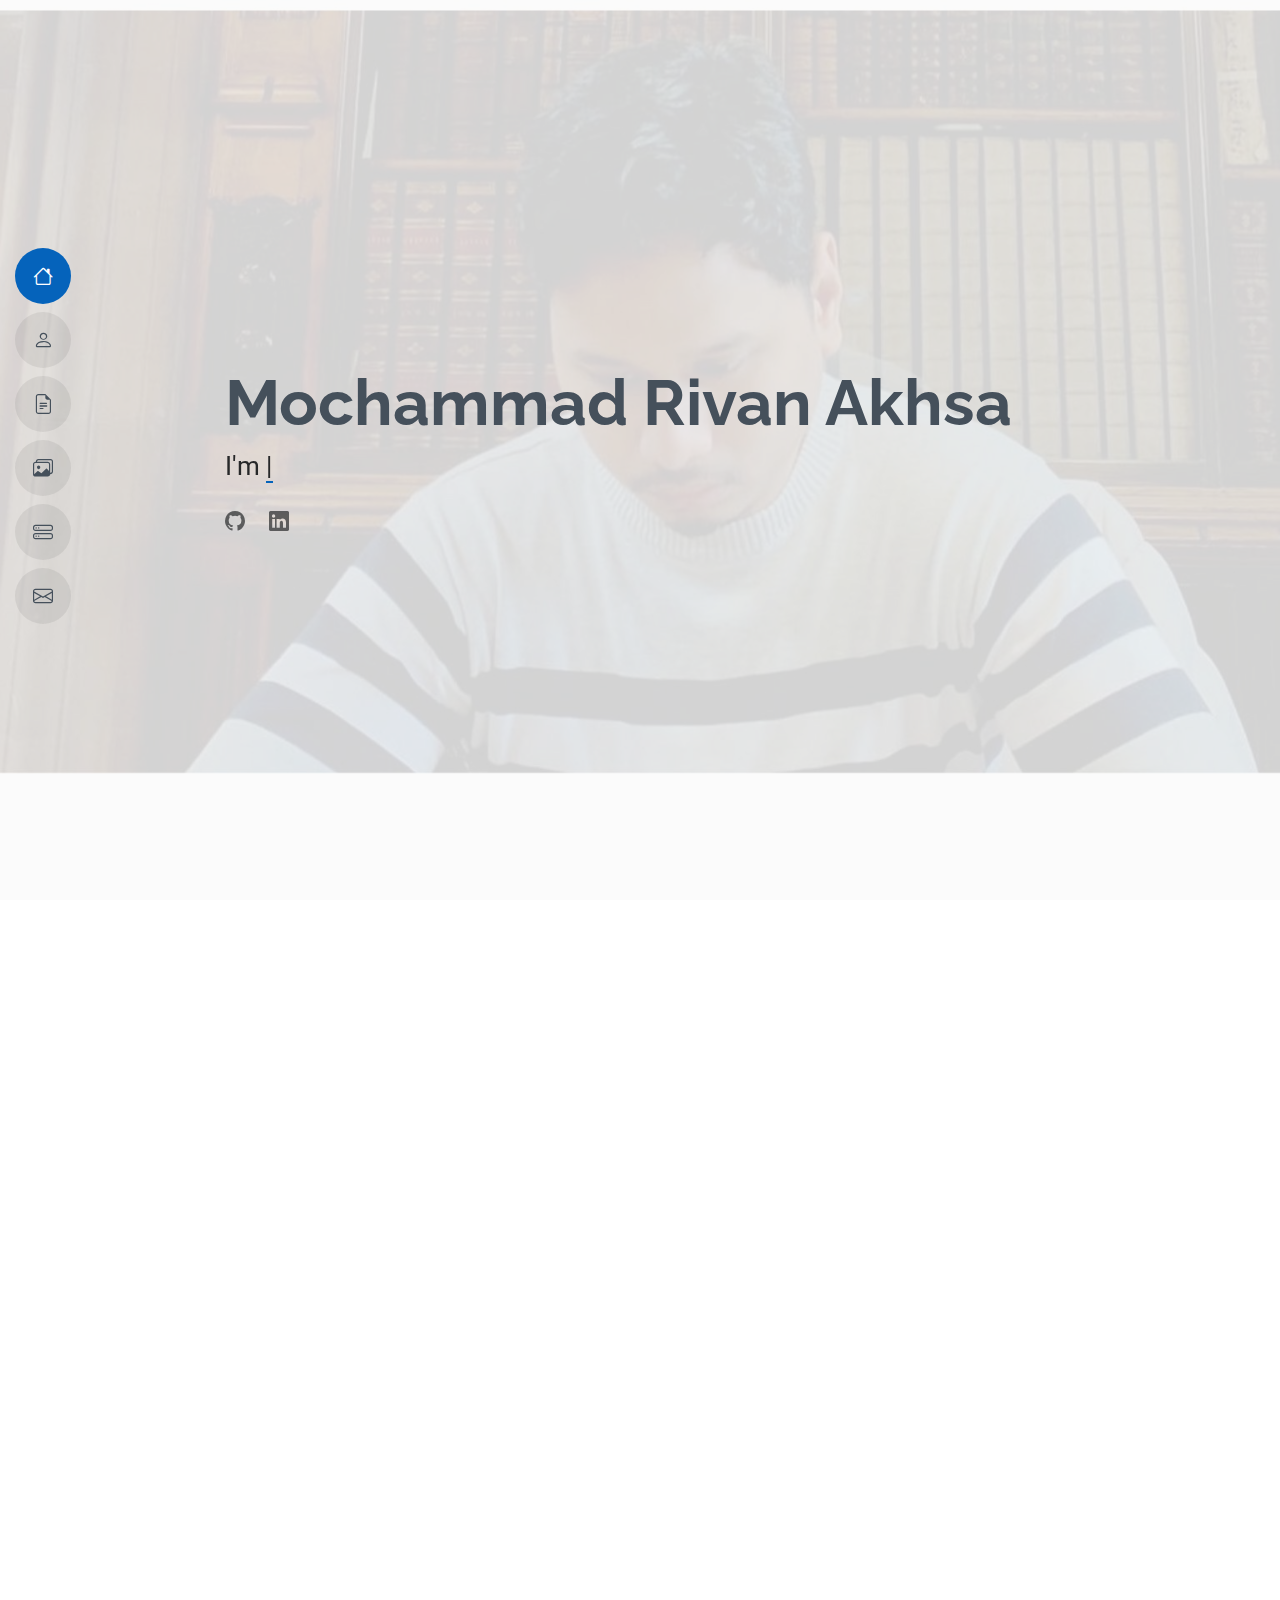
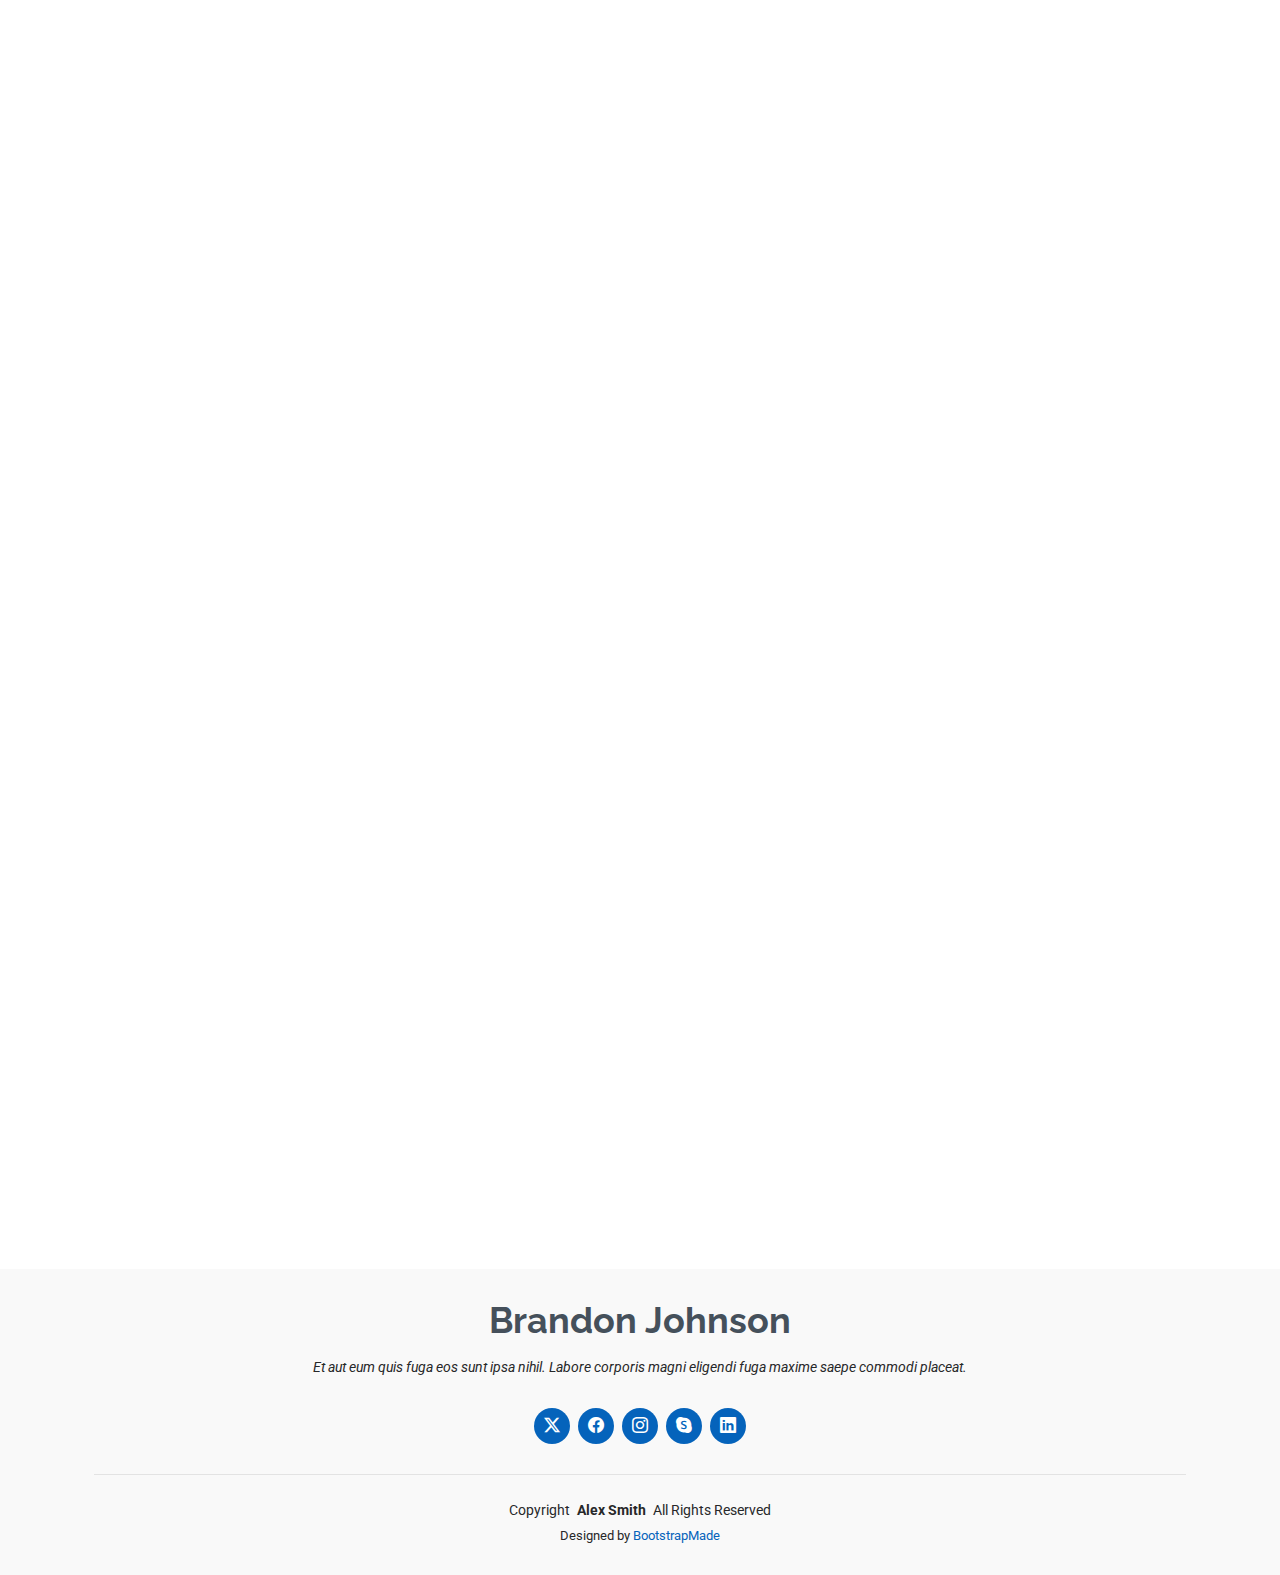
<file: index.html>
<!DOCTYPE html>
<html lang="en">

<head>
  <meta charset="utf-8">
  <meta content="width=device-width, initial-scale=1.0" name="viewport">
  <title>Index - MyResume Bootstrap Template</title>
  <meta content="" name="description">
  <meta content="" name="keywords">

  <!-- Favicons -->
  <link href="assets/img/favicon.png" rel="icon">
  <link href="assets/img/apple-touch-icon.png" rel="apple-touch-icon">

  <!-- Fonts -->
  <link href="https://fonts.googleapis.com" rel="preconnect">
  <link href="https://fonts.gstatic.com" rel="preconnect" crossorigin>
  <link href="https://fonts.googleapis.com/css2?family=Roboto:ital,wght@0,100;0,300;0,400;0,500;0,700;0,900;1,100;1,300;1,400;1,500;1,700;1,900&family=Poppins:ital,wght@0,100;0,200;0,300;0,400;0,500;0,600;0,700;0,800;0,900;1,100;1,200;1,300;1,400;1,500;1,600;1,700;1,800;1,900&family=Raleway:ital,wght@0,100;0,200;0,300;0,400;0,500;0,600;0,700;0,800;0,900;1,100;1,200;1,300;1,400;1,500;1,600;1,700;1,800;1,900&display=swap" rel="stylesheet">

  <!-- Vendor CSS Files -->
  <link href="assets/vendor/bootstrap/css/bootstrap.min.css" rel="stylesheet">
  <link href="assets/vendor/bootstrap-icons/bootstrap-icons.css" rel="stylesheet">
  <link href="assets/vendor/aos/aos.css" rel="stylesheet">
  <link href="assets/vendor/glightbox/css/glightbox.min.css" rel="stylesheet">
  <link href="assets/vendor/swiper/swiper-bundle.min.css" rel="stylesheet">

  <!-- Main CSS File -->
  <link href="assets/css/main.css" rel="stylesheet">

  <!-- =======================================================
  * Template Name: MyResume
  * Template URL: https://bootstrapmade.com/free-html-bootstrap-template-my-resume/
  * Updated: Jun 29 2024 with Bootstrap v5.3.3
  * Author: BootstrapMade.com
  * License: https://bootstrapmade.com/license/
  ======================================================== -->
</head>

<body class="index-page">

  <header id="header" class="header d-flex flex-column justify-content-center">

    <i class="header-toggle d-xl-none bi bi-list"></i>

    <nav id="navmenu" class="navmenu">
      <ul>
        <li><a href="#hero" class="active"><i class="bi bi-house navicon"></i><span>Home</span></a></li>
        <li><a href="#about"><i class="bi bi-person navicon"></i><span>About</span></a></li>
        <li><a href="#resume"><i class="bi bi-file-earmark-text navicon"></i><span>Resume</span></a></li>
        <li><a href="#portfolio"><i class="bi bi-images navicon"></i><span>Portfolio</span></a></li>
        <li><a href="#services"><i class="bi bi-hdd-stack navicon"></i><span>Services</span></a></li>
        <li><a href="#contact"><i class="bi bi-envelope navicon"></i><span>Contact</span></a></li>
      </ul>
    </nav>

  </header>

  <main class="main">

    <!-- Hero Section -->
    <section id="hero" class="hero section light-background">

      <img src="assets/img/hero-bg.jpg" alt="">

      <div class="container" data-aos="zoom-out">
        <div class="row justify-content-center">
          <div class="col-lg-9">
            <h2>Mochammad Rivan Akhsa</h2>
            <p>I'm <span class="typed" data-typed-items="Researcher, Organizational Specialist, Business Analyst, Data Scientist">Data Analyst</span><span class="typed-cursor typed-cursor--blink" aria-hidden="true"></span></p>
            <div class="social-links">
              <!-- <a href="#"><i class="bi bi-twitter-x"></i></a> -->
              <a href="https://github.com/rivanakhsaa" target="_blank"><i class="bi bi-github"></i></a>
              <!-- <a href="#"><i class="bi bi-instagram"></i></a> -->
              <a href="https://www.linkedin.com/in/mochammad-rivan-akhsa-0b7b2291/" target="_blank"><i class="bi bi-linkedin"></i></a>
            </div>
          </div>
        </div>
      </div>

    </section><!-- /Hero Section -->

    <!-- About Section -->
    <section id="about" class="about section">

      <!-- Section Title -->
      <div class="container section-title" data-aos="fade-up">
        <h2>About</h2>
        <p>Hello! my name is Rivan, I am a 30-year-old who is presently exploring the realm of data. Besides my specialisation in market research, Psychology and Organizational Behaviour.I am privileged to have refined my abilities in coding languages, Python, SQL & Excel.</p>
      </div><!-- End Section Title -->

      <div class="container" data-aos="fade-up" data-aos-delay="100">

        <div class="row gy-4 justify-content-center">
          <div class="col-lg-4">
            <img src="assets/img/Image.jpg" class="img-fluid" alt="" width="400" height="300">
          </div>
          <div class="col-lg-8 content">
            <h2>Data Analyst &amp; Data Scientist.</h2>
            <p class="fst-italic py-3">
              I am proficient in the field of market research and data analysis, employing tools such as Tableau, Google Sheets, and Microsoft Offce to produce insights and facilitate informed decision-making. I strive to present complex information in a clear and meaningful way, drawing from my strong background in data visualization and analysis.
            </p>
            <div class="row">
              <div class="col-lg-6">
                <ul>
                  <li><i class="bi bi-chevron-right"></i> <strong>Birthday:</strong> <span>29 May 1995</span></li>
                  <li><i class="bi bi-chevron-right"></i> <strong>Website:</strong> <span>www.example.com</span></li>
                  <li><i class="bi bi-chevron-right"></i> <strong>Phone:</strong> <span>+62 852-8157-1575</span></li>
                  <li><i class="bi bi-chevron-right"></i> <strong>City:</strong> <span>Jakarta, Indonesia</span></li>
                </ul>
              </div>
              <div class="col-lg-6">
                <ul>
                  <li><i class="bi bi-chevron-right"></i> <strong>Age:</strong> <span>30</span></li>
                  <li><i class="bi bi-chevron-right"></i> <strong>Degree:</strong> <span>Master</span></li>
                  <li><i class="bi bi-chevron-right"></i> <strong>Email:</strong> <span>rivan.akhsa@gmail.com</span></li>
                  <li><i class="bi bi-chevron-right"></i> <strong>Availability:</strong> <span>Open to Opportunities</span></li>
                </ul>
              </div>
            </div>
            <p class="py-3">
              I have acquired my bachelor degree from Saxion University and earned my master's degree from Aston University, i have refined my data science abilities by enrolling in specialized courses at Purwadhika Data Science. My proficiency enables me to conduct an in depth market research, develop compelling dashboards, optimize data processes, and expedite workflows for both businesses and individuals.
            </p>
          </div>
        </div>

      </div>

    <!-- </section>

   
    <section id="stats" class="stats section">

      <div class="container" data-aos="fade-up" data-aos-delay="100">

        <div class="row gy-4">

          <div class="col-lg-3 col-md-6 d-flex flex-column align-items-center">
            <i class="bi bi-emoji-smile"></i>
            <div class="stats-item">
              <span data-purecounter-start="0" data-purecounter-end="232" data-purecounter-duration="1" class="purecounter"></span>
              <p>Happy Clients</p>
            </div>
          </div>

          <div class="col-lg-3 col-md-6 d-flex flex-column align-items-center">
            <i class="bi bi-journal-richtext"></i>
            <div class="stats-item">
              <span data-purecounter-start="0" data-purecounter-end="521" data-purecounter-duration="1" class="purecounter"></span>
              <p>Projects</p>
            </div>
          </div>

          <div class="col-lg-3 col-md-6 d-flex flex-column align-items-center">
            <i class="bi bi-headset"></i>
            <div class="stats-item">
              <span data-purecounter-start="0" data-purecounter-end="1463" data-purecounter-duration="1" class="purecounter"></span>
              <p>Hours Of Support</p>
            </div>
          </div>

          <div class="col-lg-3 col-md-6 d-flex flex-column align-items-center">
            <i class="bi bi-people"></i>
            <div class="stats-item">
              <span data-purecounter-start="0" data-purecounter-end="15" data-purecounter-duration="1" class="purecounter"></span>
              <p>Hard Workers</p>
            </div>
          </div>

        </div>

      </div>

    </section> -->

    <!-- Skills Section -->
    <section id="skills" class="skills section">

      <!-- Section Title -->
      <div class="container section-title" data-aos="fade-up">
        <h2>Skills</h2>
        <p>I work with research, data analysis, visualization, and automation using Tableau, Looker Studio, Python, and Excel/Google Sheets.</p>
      </div>

      <div class="container" data-aos="fade-up" data-aos-delay="100">

        <div class="row skills-content skills-animation">

          <div class="col-lg-6">

            <div class="progress">
              <span class="skill"><span>Tableau</span> <i class="val">80%</i></span>
              <div class="progress-bar-wrap">
                <div class="progress-bar" role="progressbar" aria-valuenow="80" aria-valuemin="0" aria-valuemax="100"></div>
              </div>
            </div>

            <div class="progress">
              <span class="skill"><span>Python</span> <i class="val">80%</i></span>
              <div class="progress-bar-wrap">
                <div class="progress-bar" role="progressbar" aria-valuenow="80" aria-valuemin="0" aria-valuemax="100"></div>
              </div>
            </div>

            <div class="progress">
              <span class="skill"><span>Organizational Behaviour</span> <i class="val">100%</i></span>
              <div class="progress-bar-wrap">
                <div class="progress-bar" role="progressbar" aria-valuenow="100" aria-valuemin="0" aria-valuemax="100"></div>
              </div>
            </div>

          </div>

          <div class="col-lg-6">

            <div class="progress">
              <span class="skill"><span>Microsoft Office</span> <i class="val">100%</i></span>
              <div class="progress-bar-wrap">
                <div class="progress-bar" role="progressbar" aria-valuenow="100" aria-valuemin="0" aria-valuemax="100"></div>
              </div>
            </div>

            <div class="progress">
              <span class="skill"><span>Excel/GoogleSheets</span> <i class="val">95%</i></span>
              <div class="progress-bar-wrap">
                <div class="progress-bar" role="progressbar" aria-valuenow="95" aria-valuemin="0" aria-valuemax="100"></div>
              </div>
            </div>
            <div class="progress">
              <span class="skill"><span>Market Research</span> <i class="val">90%</i></span>
              <div class="progress-bar-wrap">
                <div class="progress-bar" role="progressbar" aria-valuenow="90" aria-valuemin="0" aria-valuemax="100"></div>
              </div>
            </div>

          </div>

        </div>

      </div>

    </section><!-- /Skills Section -->

    <!-- Resume Section -->
<section id="resume" class="resume section">

  <!-- Section Title -->
  <div class="container section-title" data-aos="fade-up">
    <h2>Resume</h2>
    <p>Dynamic and results-oriented professional with a Master’s degree in Business Psychology, combining a passion for human resource management and organizational behaviour with proven experience in recruitment, mentoring, and business development. Adept at fostering high-performance cultures by leveraging data-driven insights and people-centric strategies to optimize organizational growth. With a track record of successfully onboarding over 30 staff members and mentoring students to a 90% graduation rate, I excel at empowering individuals and teams.</p>
  </div>

  <div class="container">

    <div class="row">

      <div class="col-lg-6" data-aos="fade-up" data-aos-delay="100">
        <h3 class="resume-title">Summary</h3>

        <div class="resume-item pb-0">
          <h4>Mochammad Rivan Akhsa</h4>
          <ul>
            <li>Jakarta, Indonesia</li>
            <li>(+62) 85281571575</li>
            <li><a href="mailto:rivan.akhsa@gmail.com">rivan.akhsa@gmail.com</a></li>
            <li><a href="https://www.linkedin.com/in/mochammad-rivan-akhsa-0b7b2291/" target="_blank">LinkedIn Profile</a></li>
          </ul>
        </div><!-- End Resume Item -->

        <h3 class="resume-title">Education</h3>

        <div class="resume-item">
          <h4>Purwadhika Coding School</h4>
          <h5>September 2024 - March 2025</h5>
          <p><em>Jakarta, Indonesia</em></p>
          <p>Data Science course focusing on Python, machine learning, and data analytics.</p>
        </div><!-- End Resume Item -->

        <div class="resume-item">
          <h4>Aston University</h4>
          <h5>August 2022 - September 2023</h5>
          <p><em>Birmingham, UK</em></p>
          <p>Master of Science in Business Psychology, specializing in organizational behavior and HR analytics.</p>
        </div><!-- End Resume Item -->

        <div class="resume-item">
          <h4>ONcampus Aston</h4>
          <h5>September 2021 - June 2022</h5>
          <p><em>Birmingham, UK</em></p>
          <p>Pre-Master Course focused on business fundamentals and academic research methodologies.</p>
        </div><!-- End Resume Item -->

        <div class="resume-item">
          <h4>Saxion University of Applied Sciences</h4>
          <h5>September 2016 - October 2020</h5>
          <p><em>Deventer, The Netherlands</em></p>
          <p>Bachelor of Business and Administration, specializing in international business strategy.</p>
        </div><!-- End Resume Item -->

      </div>

      <div class="col-lg-6" data-aos="fade-up" data-aos-delay="200">
        <h3 class="resume-title">Professional Experience</h3>

        <div class="resume-item">
          <h4>Sales Manager</h4>
          <h5>August 2023 - Present</h5>
          <p><em>Self Employed (Family Business), Jakarta, Indonesia</em></p>
          <ul>
            <li>Managed sales strategies for private Bonsai Tree and Koi Fish collections, focusing on long-term client relationships.</li>
            <li>Developed customized sales pitches, converting potential leads into loyal customers.</li>
            <li>Enhanced customer satisfaction by analyzing feedback to refine product offerings.</li>
            <li>Led and mentored a small team to improve sales and operational efficiency.</li>
          </ul>
        </div><!-- End Resume Item -->

        <div class="resume-item">
          <h4>Human Resource Intern</h4>
          <h5>May 2023 - August 2023</h5>
          <p><em>Sales Era, Birmingham, UK</em></p>
          <ul>
            <li>Recruited over 30 interns and full-time staff, improving organizational productivity.</li>
            <li>Managed the end-to-end recruitment process, including sourcing, interviews, and onboarding.</li>
            <li>Expanded talent outreach via LinkedIn and Glassdoor, earning recognition as a top 5 recruiter.</li>
          </ul>
        </div><!-- End Resume Item -->

        <div class="resume-item">
          <h4>Student Mentor</h4>
          <h5>October 2022 - February 2023</h5>
          <p><em>ONcampus Aston, Birmingham, UK</em></p>
          <ul>
            <li>Mentored 10 international students, achieving a 90% graduation rate.</li>
            <li>Developed and delivered engaging Academic Skills courses.</li>
            <li>Recognized for outstanding academic contributions.</li>
          </ul>
        </div><!-- End Resume Item -->

        <div class="resume-item">
          <h4>Sales Manager</h4>
          <h5>January 2020 - September 2022</h5>
          <p><em>Self Employed (Family Business), Jakarta, Indonesia</em></p>
          <ul>
            <li>Directed sales activities for exclusive Bonsai Tree and Koi Fish collections.</li>
            <li>Created memorable customer experiences through effective sales closures.</li>
            <li>Conducted feedback analyses to refine product offerings and improve service delivery.</li>
          </ul>
        </div><!-- End Resume Item -->

        <div class="resume-item">
          <h4>Cluster Online Distribution Intern</h4>
          <h5>August 2018 - January 2019</h5>
          <p><em>Hilton Hotel Schiphol, The Netherlands</em></p>
          <ul>
            <li>Performed price parity analyses across 10 online travel agencies.</li>
            <li>Analyzed guest feedback from five Hilton branches to enhance customer satisfaction.</li>
            <li>Managed Hilton Hotel's online presence across multiple platforms.</li>
          </ul>
        </div><!-- End Resume Item -->

        <h3 class="resume-title">Skills</h3>
        <div class="resume-item">
          <ul>
            <li><strong>Competence:</strong> Effective Presentation, Communication (English: Advanced; Bahasa Indonesia: Native; Dutch: Basic), Teamwork, Public Speaking.</li>
            <li><strong>Technical:</strong> Proficient in Microsoft Office, Basic SQL, Basic Python, Basic Tableau.</li>
            <li><strong>Research:</strong> Survey, Descriptive Statistics, Exploratory Data Analysis.</li>
          </ul>
        </div><!-- End Resume Item -->

        <h3 class="resume-title">Honors and Awards</h3>
        <div class="resume-item">
          <ul>
            <li><strong>Appointed as Student Mentor (ONcampus Aston) - October 2022:</strong> Selected as one of 30 candidates for outstanding leadership.</li>
            <li><strong>Outstanding Academic Performance (ONcampus Aston) - June 2022:</strong> Recognized for top-tier performance.</li>
            <li><strong>2nd Best Advisory Report (Saxion University) - October 2016:</strong> Awarded for excellence in research and analysis.</li>
            <li><strong>Best Individual Presenter (Saxion University) - October 2016:</strong> Recognized for exceptional presentation skills.</li>
          </ul>
        </div><!-- End Resume Item -->

      </div>

    </div>

  </div>

</section>




          </div>

        </div>

      </div>

    </section><!-- /Resume Section -->

    <!-- Portfolio Section -->
    <section id="portfolio" class="portfolio section">

      <!-- Section Title -->
      <div class="container section-title" data-aos="fade-up">
        <h2>Portfolio</h2>
        <p>Magnam dolores commodi suscipit. Necessitatibus eius consequatur ex aliquid fuga eum quidem. Sit sint consectetur velit. Quisquam quos quisquam cupiditate. Et nemo qui impedit suscipit alias ea. Quia fugiat sit in iste officiis commodi quidem hic quas.</p>
      </div><!-- End Section Title -->

      <div class="container">

        <div class="isotope-layout" data-default-filter="*" data-layout="masonry" data-sort="original-order">

          <ul class="portfolio-filters isotope-filters" data-aos="fade-up" data-aos-delay="100">
            <li data-filter="*" class="filter-active">All</li>
            <li data-filter=".filter-product">Data</li>
            <li data-filter=".filter-branding">Sheets</li>
            <li data-filter=".filter-paper">Paper</li>
          </ul><!-- End Portfolio Filters -->

          <div class="row gy-4 isotope-container" data-aos="fade-up" data-aos-delay="200">

            <div class="col-lg-4 col-md-6 portfolio-item isotope-item filter-app">
              <img src="assets/img/Dashboard.png" class="img-fluid" alt="">
              <div class="portfolio-info">
                <h4>Data Forecasting</h4>
                <p>Data Forecasting PT. Sarana Menara Nusantara</p>
                <a href="assets/img/Dashboard 1.png" title="App 1" data-gallery="portfolio-gallery-app" class="glightbox preview-link"><i class="bi bi-zoom-in"></i></a>
                <a href="portfolio-details.html" title="More Details" class="details-link"><i class="bi bi-link-45deg"></i></a>
              </div>
            </div><!-- End Portfolio Item -->

            <div class="col-lg-4 col-md-6 portfolio-item isotope-item filter-product">
              <img src="assets/img/masonry-portfolio/masonry-portfolio-2.jpg" class="img-fluid" alt="">
              <div class="portfolio-info">
                <h4>Product 1</h4>
                <p>Lorem ipsum, dolor sit</p>
                <a href="assets/img/masonry-portfolio/masonry-portfolio-2.jpg" title="Product 1" data-gallery="portfolio-gallery-product" class="glightbox preview-link"><i class="bi bi-zoom-in"></i></a>
                <a href="portfolio-details.html" title="More Details" class="details-link"><i class="bi bi-link-45deg"></i></a>
              </div>
            </div><!-- End Portfolio Item -->

            <div class="col-lg-4 col-md-6 portfolio-item isotope-item filter-branding">
              <img src="assets/img/masonry-portfolio/masonry-portfolio-3.jpg" class="img-fluid" alt="">
              <div class="portfolio-info">
                <h4>Branding 1</h4>
                <p>Lorem ipsum, dolor sit</p>
                <a href="assets/img/masonry-portfolio/masonry-portfolio-3.jpg" title="Branding 1" data-gallery="portfolio-gallery-branding" class="glightbox preview-link"><i class="bi bi-zoom-in"></i></a>
                <a href="portfolio-details.html" title="More Details" class="details-link"><i class="bi bi-link-45deg"></i></a>
              </div>
            </div><!-- End Portfolio Item -->

            <div class="col-lg-4 col-md-6 portfolio-item isotope-item filter-app">
              <img src="assets/img/masonry-portfolio/masonry-portfolio-4.jpg" class="img-fluid" alt="">
              <div class="portfolio-info">
                <h4>App 2</h4>
                <p>Lorem ipsum, dolor sit</p>
                <a href="assets/img/masonry-portfolio/masonry-portfolio-4.jpg" title="App 2" data-gallery="portfolio-gallery-app" class="glightbox preview-link"><i class="bi bi-zoom-in"></i></a>
                <a href="portfolio-details.html" title="More Details" class="details-link"><i class="bi bi-link-45deg"></i></a>
              </div>
            </div><!-- End Portfolio Item -->

            <div class="col-lg-4 col-md-6 portfolio-item isotope-item filter-product">
              <img src="assets/img/masonry-portfolio/masonry-portfolio-5.jpg" class="img-fluid" alt="">
              <div class="portfolio-info">
                <h4>Product 2</h4>
                <p>Lorem ipsum, dolor sit</p>
                <a href="assets/img/masonry-portfolio/masonry-portfolio-5.jpg" title="Product 2" data-gallery="portfolio-gallery-product" class="glightbox preview-link"><i class="bi bi-zoom-in"></i></a>
                <a href="portfolio-details.html" title="More Details" class="details-link"><i class="bi bi-link-45deg"></i></a>
              </div>
            </div><!-- End Portfolio Item -->

            <div class="col-lg-4 col-md-6 portfolio-item isotope-item filter-branding">
              <img src="assets/img/masonry-portfolio/masonry-portfolio-6.jpg" class="img-fluid" alt="">
              <div class="portfolio-info">
                <h4>Branding 2</h4>
                <p>Lorem ipsum, dolor sit</p>
                <a href="assets/img/masonry-portfolio/masonry-portfolio-6.jpg" title="Branding 2" data-gallery="portfolio-gallery-branding" class="glightbox preview-link"><i class="bi bi-zoom-in"></i></a>
                <a href="portfolio-details.html" title="More Details" class="details-link"><i class="bi bi-link-45deg"></i></a>
              </div>
            </div><!-- End Portfolio Item -->

            <div class="col-lg-4 col-md-6 portfolio-item isotope-item filter-app">
              <img src="assets/img/masonry-portfolio/masonry-portfolio-7.jpg" class="img-fluid" alt="">
              <div class="portfolio-info">
                <h4>App 3</h4>
                <p>Lorem ipsum, dolor sit</p>
                <a href="assets/img/masonry-portfolio/masonry-portfolio-7.jpg" title="App 3" data-gallery="portfolio-gallery-app" class="glightbox preview-link"><i class="bi bi-zoom-in"></i></a>
                <a href="portfolio-details.html" title="More Details" class="details-link"><i class="bi bi-link-45deg"></i></a>
              </div>
            </div><!-- End Portfolio Item -->

            <div class="col-lg-4 col-md-6 portfolio-item isotope-item filter-product">
              <img src="assets/img/masonry-portfolio/masonry-portfolio-8.jpg" class="img-fluid" alt="">
              <div class="portfolio-info">
                <h4>Product 3</h4>
                <p>Lorem ipsum, dolor sit</p>
                <a href="assets/img/masonry-portfolio/masonry-portfolio-8.jpg" title="Product 3" data-gallery="portfolio-gallery-product" class="glightbox preview-link"><i class="bi bi-zoom-in"></i></a>
                <a href="portfolio-details.html" title="More Details" class="details-link"><i class="bi bi-link-45deg"></i></a>
              </div>
            </div><!-- End Portfolio Item -->

            <div class="col-lg-4 col-md-6 portfolio-item isotope-item filter-branding">
              <img src="assets/img/masonry-portfolio/masonry-portfolio-9.jpg" class="img-fluid" alt="">
              <div class="portfolio-info">
                <h4>Branding 3</h4>
                <p>Lorem ipsum, dolor sit</p>
                <a href="assets/img/masonry-portfolio/masonry-portfolio-9.jpg" title="Branding 2" data-gallery="portfolio-gallery-branding" class="glightbox preview-link"><i class="bi bi-zoom-in"></i></a>
                <a href="portfolio-details.html" title="More Details" class="details-link"><i class="bi bi-link-45deg"></i></a>
              </div>
            </div><!-- End Portfolio Item -->

          </div><!-- End Portfolio Container -->

        </div>

      </div>

    </section><!-- /Portfolio Section -->

    <!-- Services Section -->
 

  </main>

  <footer id="footer" class="footer position-relative light-background">
    <div class="container">
      <h3 class="sitename">Brandon Johnson</h3>
      <p>Et aut eum quis fuga eos sunt ipsa nihil. Labore corporis magni eligendi fuga maxime saepe commodi placeat.</p>
      <div class="social-links d-flex justify-content-center">
        <a href=""><i class="bi bi-twitter-x"></i></a>
        <a href=""><i class="bi bi-facebook"></i></a>
        <a href=""><i class="bi bi-instagram"></i></a>
        <a href=""><i class="bi bi-skype"></i></a>
        <a href=""><i class="bi bi-linkedin"></i></a>
      </div>
      <div class="container">
        <div class="copyright">
          <span>Copyright</span> <strong class="px-1 sitename">Alex Smith</strong> <span>All Rights Reserved</span>
        </div>
        <div class="credits">
          <!-- All the links in the footer should remain intact. -->
          <!-- You can delete the links only if you've purchased the pro version. -->
          <!-- Licensing information: https://bootstrapmade.com/license/ -->
          <!-- Purchase the pro version with working PHP/AJAX contact form: [buy-url] -->
          Designed by <a href="https://bootstrapmade.com/">BootstrapMade</a>
        </div>
      </div>
    </div>
  </footer>

  <!-- Scroll Top -->
  <a href="#" id="scroll-top" class="scroll-top d-flex align-items-center justify-content-center"><i class="bi bi-arrow-up-short"></i></a>

  <!-- Preloader -->
  <div id="preloader"></div>

  <!-- Vendor JS Files -->
  <script src="assets/vendor/bootstrap/js/bootstrap.bundle.min.js"></script>
  <script src="assets/vendor/php-email-form/validate.js"></script>
  <script src="assets/vendor/aos/aos.js"></script>
  <script src="assets/vendor/typed.js/typed.umd.js"></script>
  <script src="assets/vendor/purecounter/purecounter_vanilla.js"></script>
  <script src="assets/vendor/waypoints/noframework.waypoints.js"></script>
  <script src="assets/vendor/glightbox/js/glightbox.min.js"></script>
  <script src="assets/vendor/imagesloaded/imagesloaded.pkgd.min.js"></script>
  <script src="assets/vendor/isotope-layout/isotope.pkgd.min.js"></script>
  <script src="assets/vendor/swiper/swiper-bundle.min.js"></script>

  <!-- Main JS File -->
  <script src="assets/js/main.js"></script>

</body>

</html>
</file>
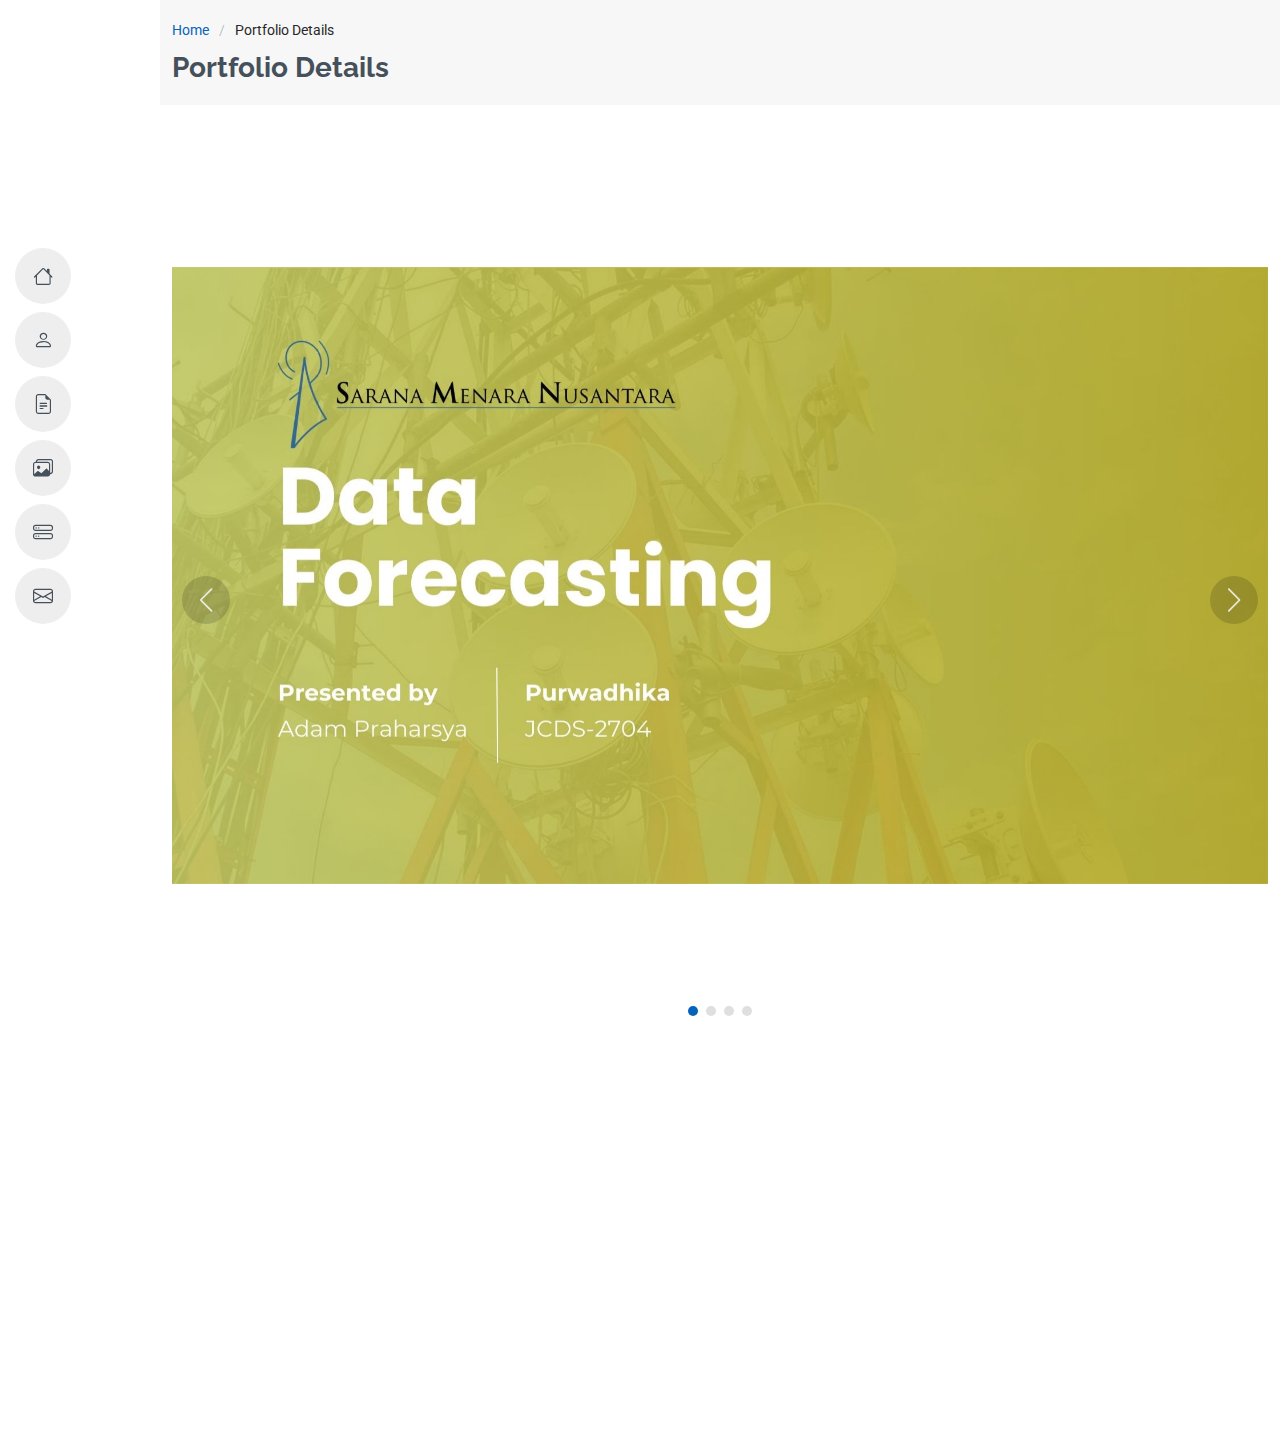
<file: portfolio-details.html>
<!DOCTYPE html>
<html lang="en">

<head>
  <meta charset="utf-8">
  <meta content="width=device-width, initial-scale=1.0" name="viewport">
  <title>Portfolio Details - MyResume Bootstrap Template</title>
  <meta content="" name="description">
  <meta content="" name="keywords">

  <!-- Favicons -->
  <link href="assets/img/favicon.png" rel="icon">
  <link href="assets/img/apple-touch-icon.png" rel="apple-touch-icon">

  <!-- Fonts -->
  <link href="https://fonts.googleapis.com" rel="preconnect">
  <link href="https://fonts.gstatic.com" rel="preconnect" crossorigin>
  <link href="https://fonts.googleapis.com/css2?family=Roboto:ital,wght@0,100;0,300;0,400;0,500;0,700;0,900;1,100;1,300;1,400;1,500;1,700;1,900&family=Poppins:ital,wght@0,100;0,200;0,300;0,400;0,500;0,600;0,700;0,800;0,900;1,100;1,200;1,300;1,400;1,500;1,600;1,700;1,800;1,900&family=Raleway:ital,wght@0,100;0,200;0,300;0,400;0,500;0,600;0,700;0,800;0,900;1,100;1,200;1,300;1,400;1,500;1,600;1,700;1,800;1,900&display=swap" rel="stylesheet">

  <!-- Vendor CSS Files -->
  <link href="assets/vendor/bootstrap/css/bootstrap.min.css" rel="stylesheet">
  <link href="assets/vendor/bootstrap-icons/bootstrap-icons.css" rel="stylesheet">
  <link href="assets/vendor/aos/aos.css" rel="stylesheet">
  <link href="assets/vendor/glightbox/css/glightbox.min.css" rel="stylesheet">
  <link href="assets/vendor/swiper/swiper-bundle.min.css" rel="stylesheet">

  <!-- Main CSS File -->
  <link href="assets/css/main.css" rel="stylesheet">

  <!-- =======================================================
  * Template Name: MyResume
  * Template URL: https://bootstrapmade.com/free-html-bootstrap-template-my-resume/
  * Updated: Jun 29 2024 with Bootstrap v5.3.3
  * Author: BootstrapMade.com
  * License: https://bootstrapmade.com/license/
  ======================================================== -->
</head>

<body class="portfolio-details-page">

  <header id="header" class="header d-flex flex-column justify-content-center">

    <i class="header-toggle d-xl-none bi bi-list"></i>

    <nav id="navmenu" class="navmenu">
      <ul>
        <li><a href="#hero"><i class="bi bi-house navicon"></i><span>Home</span></a></li>
        <li><a href="#about"><i class="bi bi-person navicon"></i><span>About</span></a></li>
        <li><a href="#resume"><i class="bi bi-file-earmark-text navicon"></i><span>Resume</span></a></li>
        <li><a href="#portfolio"><i class="bi bi-images navicon"></i><span>Portfolio</span></a></li>
        <li><a href="#services"><i class="bi bi-hdd-stack navicon"></i><span>Services</span></a></li>
        <li><a href="#contact"><i class="bi bi-envelope navicon"></i><span>Contact</span></a></li>
      </ul>
    </nav>

  </header>

  <main class="main">

    <!-- Page Title -->
    <div class="page-title" data-aos="fade">
      <div class="container">
        <nav class="breadcrumbs">
          <ol>
            <li><a href="index.html">Home</a></li>
            <li class="current">Portfolio Details</li>
          </ol>
        </nav>
        <h1>Portfolio Details</h1>
      </div>
    </div><!-- End Page Title -->

    <!-- Portfolio Details Section -->
    <section id="portfolio-details" class="portfolio-details section">

      <div class="container" data-aos="fade-up">

        <div class="portfolio-details-slider swiper init-swiper">
          <script type="application/json" class="swiper-config">
            {
              "loop": true,
              "speed": 600,
              "autoplay": {
                "delay": 5000
              },
              "slidesPerView": "auto",
              "navigation": {
                "nextEl": ".swiper-button-next",
                "prevEl": ".swiper-button-prev"
              },
              "pagination": {
                "el": ".swiper-pagination",
                "type": "bullets",
                "clickable": true
              }
            }
          </script>
          <div class="swiper-wrapper align-items-center">

            <div class="swiper-slide">
              <img src="assets/img/Dashboard.png" alt="">
            </div>

            <div class="swiper-slide">
              <img src="assets/img/portfolio/product-1.jpg" alt="">
            </div>

            <div class="swiper-slide">
              <img src="assets/img/portfolio/branding-1.jpg" alt="">
            </div>

            <div class="swiper-slide">
              <img src="assets/img/portfolio/books-1.jpg" alt="">
            </div>

          </div>
          <div class="swiper-button-prev"></div>
          <div class="swiper-button-next"></div>
          <div class="swiper-pagination"></div>
        </div>

        <div class="row justify-content-between gy-4 mt-4">

          <div class="col-lg-8" data-aos="fade-up">
            <div class="portfolio-description">
              <h2>Data Forecasting</h2>
              <p>
                PT Sarana Menara Nusantara Tbk (TOWR) is a telecommunications tower infrastructure provider in Indonesia. Forecasting with Prophet indicates stable growth in line with increasing demand for mobile networks
              </p>
             

            </div>
          </div>

          <div class="col-lg-3" data-aos="fade-up" data-aos-delay="100">
            <div class="portfolio-info">
              <h3>Project information</h3>
              <ul>
                <li><strong>Category</strong> Data Analysis Forecasting</li>
                <li><strong>Project date</strong> 17 Januari 2025</li>
                <li><strong>Project URL</strong> <a href="https://github.com/rivanakhsaa/Forecast">www.forecasting.com</a></li>
                <li><a href="#" class="btn-visit align-self-start">Visit Website</a></li>
              </ul>
            </div>
          </div>

        </div>

      </div>

    </section><!-- /Portfolio Details Section -->

  </main>

  <!-- Scroll Top -->
  <a href="#" id="scroll-top" class="scroll-top d-flex align-items-center justify-content-center"><i class="bi bi-arrow-up-short"></i></a>

  <!-- Preloader -->
  <div id="preloader"></div>

  <!-- Vendor JS Files -->
  <script src="assets/vendor/bootstrap/js/bootstrap.bundle.min.js"></script>
  <script src="assets/vendor/php-email-form/validate.js"></script>
  <script src="assets/vendor/aos/aos.js"></script>
  <script src="assets/vendor/typed.js/typed.umd.js"></script>
  <script src="assets/vendor/purecounter/purecounter_vanilla.js"></script>
  <script src="assets/vendor/waypoints/noframework.waypoints.js"></script>
  <script src="assets/vendor/glightbox/js/glightbox.min.js"></script>
  <script src="assets/vendor/imagesloaded/imagesloaded.pkgd.min.js"></script>
  <script src="assets/vendor/isotope-layout/isotope.pkgd.min.js"></script>
  <script src="assets/vendor/swiper/swiper-bundle.min.js"></script>

  <!-- Main JS File -->
  <script src="assets/js/main.js"></script>

</body>

</html>
</file>
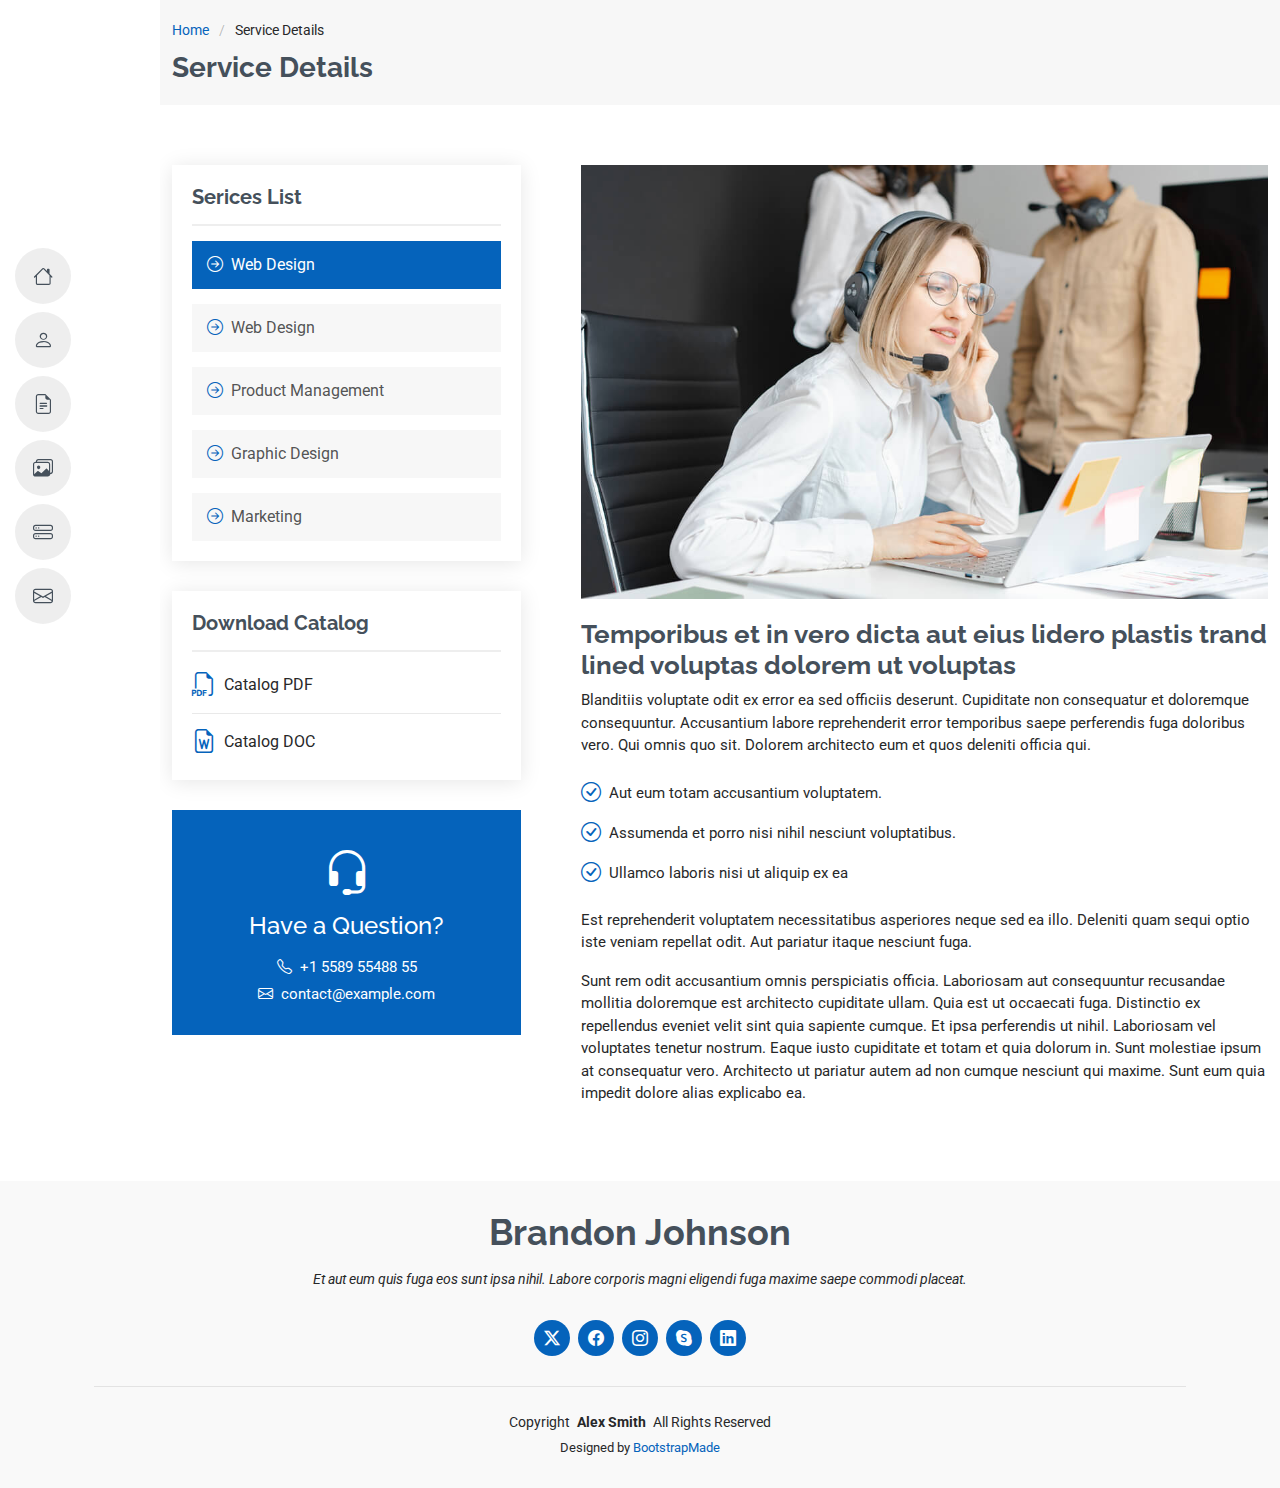
<file: service-details.html>
<!DOCTYPE html>
<html lang="en">

<head>
  <meta charset="utf-8">
  <meta content="width=device-width, initial-scale=1.0" name="viewport">
  <title>Service Details - MyResume Bootstrap Template</title>
  <meta content="" name="description">
  <meta content="" name="keywords">

  <!-- Favicons -->
  <link href="assets/img/favicon.png" rel="icon">
  <link href="assets/img/apple-touch-icon.png" rel="apple-touch-icon">

  <!-- Fonts -->
  <link href="https://fonts.googleapis.com" rel="preconnect">
  <link href="https://fonts.gstatic.com" rel="preconnect" crossorigin>
  <link href="https://fonts.googleapis.com/css2?family=Roboto:ital,wght@0,100;0,300;0,400;0,500;0,700;0,900;1,100;1,300;1,400;1,500;1,700;1,900&family=Poppins:ital,wght@0,100;0,200;0,300;0,400;0,500;0,600;0,700;0,800;0,900;1,100;1,200;1,300;1,400;1,500;1,600;1,700;1,800;1,900&family=Raleway:ital,wght@0,100;0,200;0,300;0,400;0,500;0,600;0,700;0,800;0,900;1,100;1,200;1,300;1,400;1,500;1,600;1,700;1,800;1,900&display=swap" rel="stylesheet">

  <!-- Vendor CSS Files -->
  <link href="assets/vendor/bootstrap/css/bootstrap.min.css" rel="stylesheet">
  <link href="assets/vendor/bootstrap-icons/bootstrap-icons.css" rel="stylesheet">
  <link href="assets/vendor/aos/aos.css" rel="stylesheet">
  <link href="assets/vendor/glightbox/css/glightbox.min.css" rel="stylesheet">
  <link href="assets/vendor/swiper/swiper-bundle.min.css" rel="stylesheet">

  <!-- Main CSS File -->
  <link href="assets/css/main.css" rel="stylesheet">

  <!-- =======================================================
  * Template Name: MyResume
  * Template URL: https://bootstrapmade.com/free-html-bootstrap-template-my-resume/
  * Updated: Jun 29 2024 with Bootstrap v5.3.3
  * Author: BootstrapMade.com
  * License: https://bootstrapmade.com/license/
  ======================================================== -->
</head>

<body class="service-details-page">

  <header id="header" class="header d-flex flex-column justify-content-center">

    <i class="header-toggle d-xl-none bi bi-list"></i>

    <nav id="navmenu" class="navmenu">
      <ul>
        <li><a href="#hero"><i class="bi bi-house navicon"></i><span>Home</span></a></li>
        <li><a href="#about"><i class="bi bi-person navicon"></i><span>About</span></a></li>
        <li><a href="#resume"><i class="bi bi-file-earmark-text navicon"></i><span>Resume</span></a></li>
        <li><a href="#portfolio"><i class="bi bi-images navicon"></i><span>Portfolio</span></a></li>
        <li><a href="#services"><i class="bi bi-hdd-stack navicon"></i><span>Services</span></a></li>
        <li><a href="#contact"><i class="bi bi-envelope navicon"></i><span>Contact</span></a></li>
      </ul>
    </nav>

  </header>

  <main class="main">

    <!-- Page Title -->
    <div class="page-title" data-aos="fade">
      <div class="container">
        <nav class="breadcrumbs">
          <ol>
            <li><a href="index.html">Home</a></li>
            <li class="current">Service Details</li>
          </ol>
        </nav>
        <h1>Service Details</h1>
      </div>
    </div><!-- End Page Title -->

    <!-- Service Details Section -->
    <section id="service-details" class="service-details section">

      <div class="container">

        <div class="row gy-5">

          <div class="col-lg-4" data-aos="fade-up" data-aos-delay="100">

            <div class="service-box">
              <h4>Serices List</h4>
              <div class="services-list">
                <a href="#" class="active"><i class="bi bi-arrow-right-circle"></i><span>Web Design</span></a>
                <a href="#"><i class="bi bi-arrow-right-circle"></i><span>Web Design</span></a>
                <a href="#"><i class="bi bi-arrow-right-circle"></i><span>Product Management</span></a>
                <a href="#"><i class="bi bi-arrow-right-circle"></i><span>Graphic Design</span></a>
                <a href="#"><i class="bi bi-arrow-right-circle"></i><span>Marketing</span></a>
              </div>
            </div><!-- End Services List -->

            <div class="service-box">
              <h4>Download Catalog</h4>
              <div class="download-catalog">
                <a href="#"><i class="bi bi-filetype-pdf"></i><span>Catalog PDF</span></a>
                <a href="#"><i class="bi bi-file-earmark-word"></i><span>Catalog DOC</span></a>
              </div>
            </div><!-- End Services List -->

            <div class="help-box d-flex flex-column justify-content-center align-items-center">
              <i class="bi bi-headset help-icon"></i>
              <h4>Have a Question?</h4>
              <p class="d-flex align-items-center mt-2 mb-0"><i class="bi bi-telephone me-2"></i> <span>+1 5589 55488 55</span></p>
              <p class="d-flex align-items-center mt-1 mb-0"><i class="bi bi-envelope me-2"></i> <a href="mailto:contact@example.com">contact@example.com</a></p>
            </div>

          </div>

          <div class="col-lg-8 ps-lg-5" data-aos="fade-up" data-aos-delay="200">
            <img src="assets/img/services.jpg" alt="" class="img-fluid services-img">
            <h3>Temporibus et in vero dicta aut eius lidero plastis trand lined voluptas dolorem ut voluptas</h3>
            <p>
              Blanditiis voluptate odit ex error ea sed officiis deserunt. Cupiditate non consequatur et doloremque consequuntur. Accusantium labore reprehenderit error temporibus saepe perferendis fuga doloribus vero. Qui omnis quo sit. Dolorem architecto eum et quos deleniti officia qui.
            </p>
            <ul>
              <li><i class="bi bi-check-circle"></i> <span>Aut eum totam accusantium voluptatem.</span></li>
              <li><i class="bi bi-check-circle"></i> <span>Assumenda et porro nisi nihil nesciunt voluptatibus.</span></li>
              <li><i class="bi bi-check-circle"></i> <span>Ullamco laboris nisi ut aliquip ex ea</span></li>
            </ul>
            <p>
              Est reprehenderit voluptatem necessitatibus asperiores neque sed ea illo. Deleniti quam sequi optio iste veniam repellat odit. Aut pariatur itaque nesciunt fuga.
            </p>
            <p>
              Sunt rem odit accusantium omnis perspiciatis officia. Laboriosam aut consequuntur recusandae mollitia doloremque est architecto cupiditate ullam. Quia est ut occaecati fuga. Distinctio ex repellendus eveniet velit sint quia sapiente cumque. Et ipsa perferendis ut nihil. Laboriosam vel voluptates tenetur nostrum. Eaque iusto cupiditate et totam et quia dolorum in. Sunt molestiae ipsum at consequatur vero. Architecto ut pariatur autem ad non cumque nesciunt qui maxime. Sunt eum quia impedit dolore alias explicabo ea.
            </p>
          </div>

        </div>

      </div>

    </section><!-- /Service Details Section -->

  </main>

  <footer id="footer" class="footer position-relative light-background">
    <div class="container">
      <h3 class="sitename">Brandon Johnson</h3>
      <p>Et aut eum quis fuga eos sunt ipsa nihil. Labore corporis magni eligendi fuga maxime saepe commodi placeat.</p>
      <div class="social-links d-flex justify-content-center">
        <a href=""><i class="bi bi-twitter-x"></i></a>
        <a href=""><i class="bi bi-facebook"></i></a>
        <a href=""><i class="bi bi-instagram"></i></a>
        <a href=""><i class="bi bi-skype"></i></a>
        <a href=""><i class="bi bi-linkedin"></i></a>
      </div>
      <div class="container">
        <div class="copyright">
          <span>Copyright</span> <strong class="px-1 sitename">Alex Smith</strong> <span>All Rights Reserved</span>
        </div>
        <div class="credits">
          <!-- All the links in the footer should remain intact. -->
          <!-- You can delete the links only if you've purchased the pro version. -->
          <!-- Licensing information: https://bootstrapmade.com/license/ -->
          <!-- Purchase the pro version with working PHP/AJAX contact form: [buy-url] -->
          Designed by <a href="https://bootstrapmade.com/">BootstrapMade</a>
        </div>
      </div>
    </div>
  </footer>

  <!-- Scroll Top -->
  <a href="#" id="scroll-top" class="scroll-top d-flex align-items-center justify-content-center"><i class="bi bi-arrow-up-short"></i></a>

  <!-- Preloader -->
  <div id="preloader"></div>

  <!-- Vendor JS Files -->
  <script src="assets/vendor/bootstrap/js/bootstrap.bundle.min.js"></script>
  <script src="assets/vendor/php-email-form/validate.js"></script>
  <script src="assets/vendor/aos/aos.js"></script>
  <script src="assets/vendor/typed.js/typed.umd.js"></script>
  <script src="assets/vendor/purecounter/purecounter_vanilla.js"></script>
  <script src="assets/vendor/waypoints/noframework.waypoints.js"></script>
  <script src="assets/vendor/glightbox/js/glightbox.min.js"></script>
  <script src="assets/vendor/imagesloaded/imagesloaded.pkgd.min.js"></script>
  <script src="assets/vendor/isotope-layout/isotope.pkgd.min.js"></script>
  <script src="assets/vendor/swiper/swiper-bundle.min.js"></script>

  <!-- Main JS File -->
  <script src="assets/js/main.js"></script>

</body>

</html>
</file>
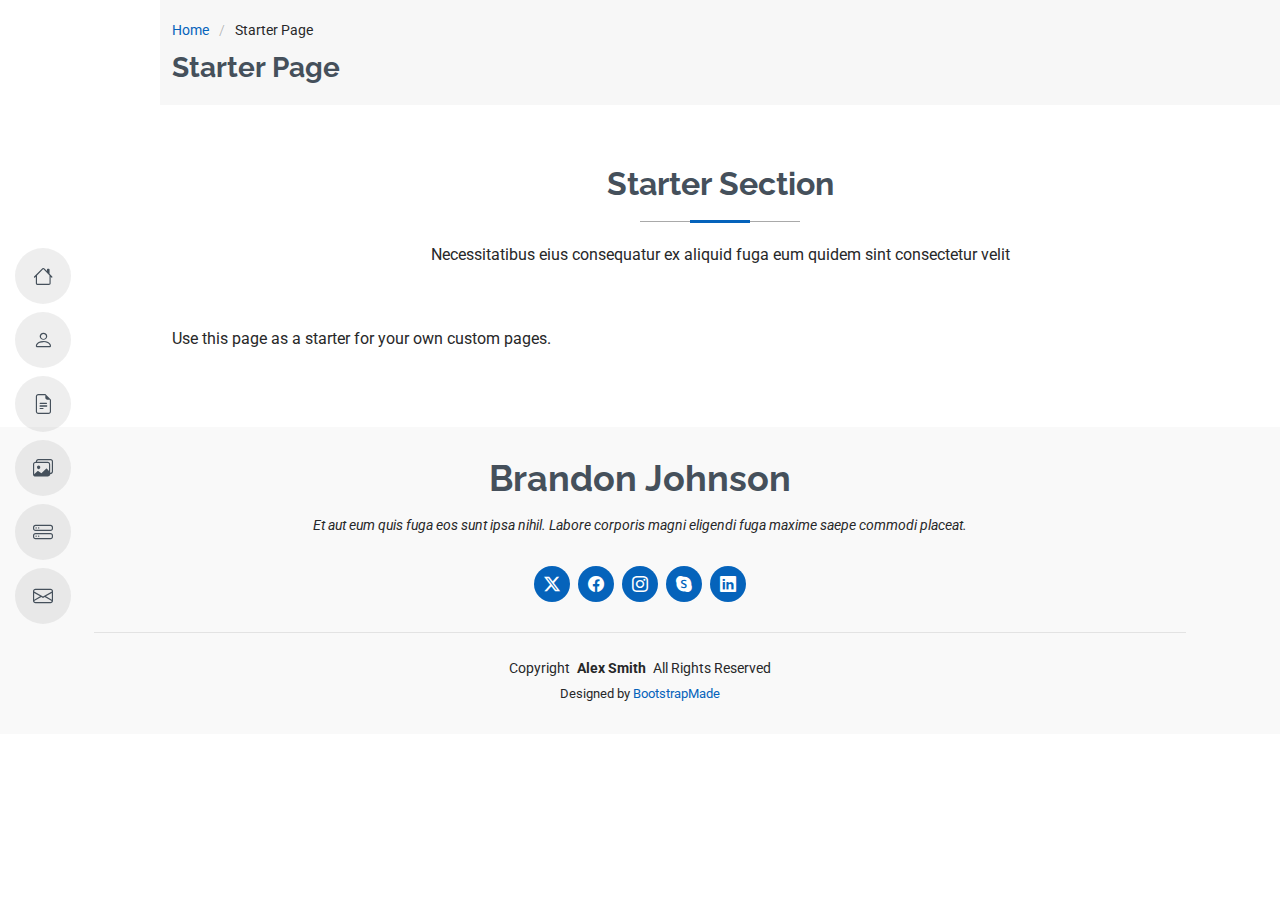
<file: starter-page.html>
<!DOCTYPE html>
<html lang="en">

<head>
  <meta charset="utf-8">
  <meta content="width=device-width, initial-scale=1.0" name="viewport">
  <title>Starter Page - MyResume Bootstrap Template</title>
  <meta content="" name="description">
  <meta content="" name="keywords">

  <!-- Favicons -->
  <link href="assets/img/favicon.png" rel="icon">
  <link href="assets/img/apple-touch-icon.png" rel="apple-touch-icon">

  <!-- Fonts -->
  <link href="https://fonts.googleapis.com" rel="preconnect">
  <link href="https://fonts.gstatic.com" rel="preconnect" crossorigin>
  <link href="https://fonts.googleapis.com/css2?family=Roboto:ital,wght@0,100;0,300;0,400;0,500;0,700;0,900;1,100;1,300;1,400;1,500;1,700;1,900&family=Poppins:ital,wght@0,100;0,200;0,300;0,400;0,500;0,600;0,700;0,800;0,900;1,100;1,200;1,300;1,400;1,500;1,600;1,700;1,800;1,900&family=Raleway:ital,wght@0,100;0,200;0,300;0,400;0,500;0,600;0,700;0,800;0,900;1,100;1,200;1,300;1,400;1,500;1,600;1,700;1,800;1,900&display=swap" rel="stylesheet">

  <!-- Vendor CSS Files -->
  <link href="assets/vendor/bootstrap/css/bootstrap.min.css" rel="stylesheet">
  <link href="assets/vendor/bootstrap-icons/bootstrap-icons.css" rel="stylesheet">
  <link href="assets/vendor/aos/aos.css" rel="stylesheet">
  <link href="assets/vendor/glightbox/css/glightbox.min.css" rel="stylesheet">
  <link href="assets/vendor/swiper/swiper-bundle.min.css" rel="stylesheet">

  <!-- Main CSS File -->
  <link href="assets/css/main.css" rel="stylesheet">

  <!-- =======================================================
  * Template Name: MyResume
  * Template URL: https://bootstrapmade.com/free-html-bootstrap-template-my-resume/
  * Updated: Jun 29 2024 with Bootstrap v5.3.3
  * Author: BootstrapMade.com
  * License: https://bootstrapmade.com/license/
  ======================================================== -->
</head>

<body class="starter-page-page">

  <header id="header" class="header d-flex flex-column justify-content-center">

    <i class="header-toggle d-xl-none bi bi-list"></i>

    <nav id="navmenu" class="navmenu">
      <ul>
        <li><a href="#hero"><i class="bi bi-house navicon"></i><span>Home</span></a></li>
        <li><a href="#about"><i class="bi bi-person navicon"></i><span>About</span></a></li>
        <li><a href="#resume"><i class="bi bi-file-earmark-text navicon"></i><span>Resume</span></a></li>
        <li><a href="#portfolio"><i class="bi bi-images navicon"></i><span>Portfolio</span></a></li>
        <li><a href="#services"><i class="bi bi-hdd-stack navicon"></i><span>Services</span></a></li>
        <li><a href="#contact"><i class="bi bi-envelope navicon"></i><span>Contact</span></a></li>
      </ul>
    </nav>

  </header>

  <main class="main">

    <!-- Page Title -->
    <div class="page-title" data-aos="fade">
      <div class="container">
        <nav class="breadcrumbs">
          <ol>
            <li><a href="index.html">Home</a></li>
            <li class="current">Starter Page</li>
          </ol>
        </nav>
        <h1>Starter Page</h1>
      </div>
    </div><!-- End Page Title -->

    <!-- Starter Section Section -->
    <section id="starter-section" class="starter-section section">

      <!-- Section Title -->
      <div class="container section-title" data-aos="fade-up">
        <h2>Starter Section</h2>
        <p>Necessitatibus eius consequatur ex aliquid fuga eum quidem sint consectetur velit</p>
      </div><!-- End Section Title -->

      <div class="container" data-aos="fade-up">
        <p>Use this page as a starter for your own custom pages.</p>
      </div>

    </section><!-- /Starter Section Section -->

  </main>

  <footer id="footer" class="footer position-relative light-background">
    <div class="container">
      <h3 class="sitename">Brandon Johnson</h3>
      <p>Et aut eum quis fuga eos sunt ipsa nihil. Labore corporis magni eligendi fuga maxime saepe commodi placeat.</p>
      <div class="social-links d-flex justify-content-center">
        <a href=""><i class="bi bi-twitter-x"></i></a>
        <a href=""><i class="bi bi-facebook"></i></a>
        <a href=""><i class="bi bi-instagram"></i></a>
        <a href=""><i class="bi bi-skype"></i></a>
        <a href=""><i class="bi bi-linkedin"></i></a>
      </div>
      <div class="container">
        <div class="copyright">
          <span>Copyright</span> <strong class="px-1 sitename">Alex Smith</strong> <span>All Rights Reserved</span>
        </div>
        <div class="credits">
          <!-- All the links in the footer should remain intact. -->
          <!-- You can delete the links only if you've purchased the pro version. -->
          <!-- Licensing information: https://bootstrapmade.com/license/ -->
          <!-- Purchase the pro version with working PHP/AJAX contact form: [buy-url] -->
          Designed by <a href="https://bootstrapmade.com/">BootstrapMade</a>
        </div>
      </div>
    </div>
  </footer>

  <!-- Scroll Top -->
  <a href="#" id="scroll-top" class="scroll-top d-flex align-items-center justify-content-center"><i class="bi bi-arrow-up-short"></i></a>

  <!-- Preloader -->
  <div id="preloader"></div>

  <!-- Vendor JS Files -->
  <script src="assets/vendor/bootstrap/js/bootstrap.bundle.min.js"></script>
  <script src="assets/vendor/php-email-form/validate.js"></script>
  <script src="assets/vendor/aos/aos.js"></script>
  <script src="assets/vendor/typed.js/typed.umd.js"></script>
  <script src="assets/vendor/purecounter/purecounter_vanilla.js"></script>
  <script src="assets/vendor/waypoints/noframework.waypoints.js"></script>
  <script src="assets/vendor/glightbox/js/glightbox.min.js"></script>
  <script src="assets/vendor/imagesloaded/imagesloaded.pkgd.min.js"></script>
  <script src="assets/vendor/isotope-layout/isotope.pkgd.min.js"></script>
  <script src="assets/vendor/swiper/swiper-bundle.min.js"></script>

  <!-- Main JS File -->
  <script src="assets/js/main.js"></script>

</body>

</html>
</file>
<file: assets/css/main.css>
/**
* Template Name: MyResume
* Template URL: https://bootstrapmade.com/free-html-bootstrap-template-my-resume/
* Updated: Jun 29 2024 with Bootstrap v5.3.3
* Author: BootstrapMade.com
* License: https://bootstrapmade.com/license/
*/

/*--------------------------------------------------------------
# Font & Color Variables
# Help: https://bootstrapmade.com/color-system/
--------------------------------------------------------------*/
/* Fonts */
:root {
  --default-font: "Roboto",  system-ui, -apple-system, "Segoe UI", Roboto, "Helvetica Neue", Arial, "Noto Sans", "Liberation Sans", sans-serif, "Apple Color Emoji", "Segoe UI Emoji", "Segoe UI Symbol", "Noto Color Emoji";
  --heading-font: "Raleway",  sans-serif;
  --nav-font: "Poppins",  sans-serif;
}

/* Global Colors - The following color variables are used throughout the website. Updating them here will change the color scheme of the entire website */
:root { 
  --background-color: #ffffff; /* Background color for the entire website, including individual sections */
  --default-color: #272829; /* Default color used for the majority of the text content across the entire website */
  --heading-color: #45505b; /* Color for headings, subheadings and title throughout the website */
  --accent-color: #0563bb; /* Accent color that represents your brand on the website. It's used for buttons, links, and other elements that need to stand out */
  --surface-color: #ffffff; /* The surface color is used as a background of boxed elements within sections, such as cards, icon boxes, or other elements that require a visual separation from the global background. */
  --contrast-color: #ffffff; /* Contrast color for text, ensuring readability against backgrounds of accent, heading, or default colors. */
}

/* Nav Menu Colors - The following color variables are used specifically for the navigation menu. They are separate from the global colors to allow for more customization options */
:root {
  --nav-color: #45505b;  /* The default color of the main navmenu links */
  --nav-hover-color: #0563bb; /* Applied to main navmenu links when they are hovered over or active */
  --nav-mobile-background-color: #ffffff; /* Used as the background color for mobile navigation menu */
  --nav-dropdown-background-color: #ffffff; /* Used as the background color for dropdown items that appear when hovering over primary navigation items */
  --nav-dropdown-color: #212529; /* Used for navigation links of the dropdown items in the navigation menu. */
  --nav-dropdown-hover-color: #0563bb; /* Similar to --nav-hover-color, this color is applied to dropdown navigation links when they are hovered over. */
}

/* Color Presets - These classes override global colors when applied to any section or element, providing reuse of the sam color scheme. */

.light-background {
  --background-color: #f9f9f9;
  --surface-color: #ffffff;
}

.dark-background {
  --background-color: #060606;
  --default-color: #ffffff;
  --heading-color: #ffffff;
  --surface-color: #252525;
  --contrast-color: #ffffff;
}

/* Smooth scroll */
:root {
  scroll-behavior: smooth;
}

/*--------------------------------------------------------------
# General Styling & Shared Classes
--------------------------------------------------------------*/
body {
  color: var(--default-color);
  background-color: var(--background-color);
  font-family: var(--default-font);
}

a {
  color: var(--accent-color);
  text-decoration: none;
  transition: 0.3s;
}

a:hover {
  color: color-mix(in srgb, var(--accent-color), transparent 25%);
  text-decoration: none;
}

h1,
h2,
h3,
h4,
h5,
h6 {
  color: var(--heading-color);
  font-family: var(--heading-font);
}

/* PHP Email Form Messages
------------------------------*/
.php-email-form .error-message {
  display: none;
  background: #df1529;
  color: #ffffff;
  text-align: left;
  padding: 15px;
  margin-bottom: 24px;
  font-weight: 600;
}

.php-email-form .sent-message {
  display: none;
  color: #ffffff;
  background: #059652;
  text-align: center;
  padding: 15px;
  margin-bottom: 24px;
  font-weight: 600;
}

.php-email-form .loading {
  display: none;
  background: var(--surface-color);
  text-align: center;
  padding: 15px;
  margin-bottom: 24px;
}

.php-email-form .loading:before {
  content: "";
  display: inline-block;
  border-radius: 50%;
  width: 24px;
  height: 24px;
  margin: 0 10px -6px 0;
  border: 3px solid var(--accent-color);
  border-top-color: var(--surface-color);
  animation: php-email-form-loading 1s linear infinite;
}

@keyframes php-email-form-loading {
  0% {
    transform: rotate(0deg);
  }

  100% {
    transform: rotate(360deg);
  }
}

/*--------------------------------------------------------------
# Global Header
--------------------------------------------------------------*/
.header {
  color: var(--default-color);
  position: fixed;
  top: 0;
  left: 0;
  bottom: 0;
  padding: 0 15px;
  transition: all ease-in-out 0.3s;
  overflow-y: auto;
  z-index: 997;
  min-width: 200px;
}

@media (max-width: 1199px) {
  .header {
    background-color: var(--background-color);
    border-right: 1px solid color-mix(in srgb, var(--default-color), transparent 90%);
    width: 300px;
    left: -100%;
  }
}

@media (min-width: 1200px) and (max-width: 1600px) {
  .header~main {
    margin-left: 160px;
  }

  .header~main .hero {
    margin-left: -160px;
    width: 100vw;
  }
}

.header.header-show {
  left: 0;
}

.header .header-toggle {
  color: var(--contrast-color);
  background-color: var(--accent-color);
  font-size: 22px;
  display: flex;
  align-items: center;
  justify-content: center;
  width: 40px;
  height: 40px;
  border-radius: 50%;
  cursor: pointer;
  position: fixed;
  top: 15px;
  right: 15px;
  z-index: 9999;
  transition: background-color 0.3s;
}

.header .header-toggle:hover {
  color: var(--contrast-color);
  background-color: color-mix(in srgb, var(--accent-color) 90%, white 15%);
}

/*--------------------------------------------------------------
# Navigation Menu
--------------------------------------------------------------*/
.navmenu {
  padding: 0;
  z-index: 9997;
}

.navmenu ul {
  list-style: none;
  padding: 0 0 20px 0;
  margin: 0;
  width: 140px;
}

.navmenu a,
.navmenu a:focus {
  color: var(--nav-color);
  font-family: var(--nav-font);
  display: flex;
  align-items: center;
  padding: 10px 18px;
  margin-bottom: 8px;
  font-size: 15px;
  border-radius: 50px;
  background: color-mix(in srgb, var(--default-color), transparent 92%);
  height: 56px;
  width: 100%;
  overflow: hidden;
  transition: 0.3s;
}

.navmenu a i,
.navmenu a:focus i {
  font-size: 20px;
}

.navmenu a span,
.navmenu a:focus span {
  padding: 0 5px 0 7px;
}

@media (min-width: 992px) {

  .navmenu a,
  .navmenu a:focus {
    max-width: 56px;
  }

  .navmenu a span,
  .navmenu a:focus span {
    display: none;
  }
}

.navmenu a:hover,
.navmenu .active,
.navmenu .active:focus,
.navmenu li:hover>a {
  color: var(--contrast-color);
  background: var(--nav-hover-color);
}

.navmenu a:hover,
.navmenu li:hover>a {
  max-width: 100%;
  color: var(--contrast-color);
}

.navmenu a:hover span,
.navmenu li:hover>a span {
  display: block;
}

/*--------------------------------------------------------------
# Global Footer
--------------------------------------------------------------*/
.footer {
  color: var(--default-color);
  background-color: var(--background-color);
  font-size: 14px;
  text-align: center;
  padding: 30px 0;
  position: relative;
}

.footer h3 {
  font-size: 36px;
  font-weight: 700;
  position: relative;
  padding: 0;
  margin: 0 0 15px 0;
}

.footer p {
  font-size: 15;
  font-style: italic;
  padding: 0;
  margin: 0 0 30px 0;
}

.footer .social-links {
  margin: 0 0 30px 0;
}

.footer .social-links a {
  font-size: 16px;
  display: flex;
  align-items: center;
  justify-content: center;
  background: var(--accent-color);
  color: var(--contrast-color);
  line-height: 1;
  margin: 0 4px;
  border-radius: 50%;
  text-align: center;
  width: 36px;
  height: 36px;
  transition: 0.3s;
}

.footer .social-links a:hover {
  background: color-mix(in srgb, var(--accent-color), transparent 20%);
  text-decoration: none;
}

.footer .copyright {
  padding-top: 25px;
  border-top: 1px solid color-mix(in srgb, var(--default-color), transparent 90%);
}

.footer .credits {
  font-size: 13px;
  padding-top: 5px;
}

/*--------------------------------------------------------------
# Preloader
--------------------------------------------------------------*/
#preloader {
  position: fixed;
  inset: 0;
  z-index: 999999;
  overflow: hidden;
  background: var(--background-color);
  transition: all 0.6s ease-out;
}

#preloader:before {
  content: "";
  position: fixed;
  top: calc(50% - 30px);
  left: calc(50% - 30px);
  border: 6px solid #ffffff;
  border-color: var(--accent-color) transparent var(--accent-color) transparent;
  border-radius: 50%;
  width: 60px;
  height: 60px;
  animation: animate-preloader 1.5s linear infinite;
}

@keyframes animate-preloader {
  0% {
    transform: rotate(0deg);
  }

  100% {
    transform: rotate(360deg);
  }
}

/*--------------------------------------------------------------
# Scroll Top Button
--------------------------------------------------------------*/
.scroll-top {
  position: fixed;
  visibility: hidden;
  opacity: 0;
  right: 15px;
  bottom: -15px;
  z-index: 99999;
  background-color: var(--accent-color);
  width: 44px;
  height: 44px;
  border-radius: 50px;
  transition: all 0.4s;
}

.scroll-top i {
  font-size: 24px;
  color: var(--contrast-color);
  line-height: 0;
}

.scroll-top:hover {
  background-color: color-mix(in srgb, var(--accent-color), transparent 20%);
  color: var(--contrast-color);
}

.scroll-top.active {
  visibility: visible;
  opacity: 1;
  bottom: 15px;
}

/*--------------------------------------------------------------
# Disable aos animation delay on mobile devices
--------------------------------------------------------------*/
@media screen and (max-width: 768px) {
  [data-aos-delay] {
    transition-delay: 0 !important;
  }
}

/*--------------------------------------------------------------
# Global Page Titles & Breadcrumbs
--------------------------------------------------------------*/
.page-title {
  --background-color: color-mix(in srgb, var(--default-color), transparent 96%);
  color: var(--default-color);
  background-color: var(--background-color);
  padding: 20px 0;
  position: relative;
}

.page-title h1 {
  font-size: 28px;
  font-weight: 700;
  margin: 0;
}

.page-title .breadcrumbs ol {
  display: flex;
  flex-wrap: wrap;
  list-style: none;
  padding: 0 0 10px 0;
  margin: 0;
  font-size: 14px;
  font-weight: 400;
}

.page-title .breadcrumbs ol li+li {
  padding-left: 10px;
}

.page-title .breadcrumbs ol li+li::before {
  content: "/";
  display: inline-block;
  padding-right: 10px;
  color: color-mix(in srgb, var(--default-color), transparent 70%);
}

/*--------------------------------------------------------------
# Global Sections
--------------------------------------------------------------*/
section,
.section {
  color: var(--default-color);
  background-color: var(--background-color);
  padding: 60px 0;
  overflow: clip;
}

/*--------------------------------------------------------------
# Global Section Titles
--------------------------------------------------------------*/
.section-title {
  text-align: center;
  padding-bottom: 60px;
  position: relative;
}

.section-title h2 {
  font-size: 32px;
  font-weight: 700;
  margin-bottom: 20px;
  padding-bottom: 20px;
  position: relative;
}

.section-title h2:before {
  content: "";
  position: absolute;
  display: block;
  width: 160px;
  height: 1px;
  background: color-mix(in srgb, var(--default-color), transparent 60%);
  left: 0;
  right: 0;
  bottom: 1px;
  margin: auto;
}

.section-title h2::after {
  content: "";
  position: absolute;
  display: block;
  width: 60px;
  height: 3px;
  background: var(--accent-color);
  left: 0;
  right: 0;
  bottom: 0;
  margin: auto;
}

.section-title p {
  margin-bottom: 0;
}

/*--------------------------------------------------------------
# Hero Section
--------------------------------------------------------------*/
.hero {
  width: 100%;
  min-height: 100vh;
  position: relative;
  padding: 80px 0;
  display: flex;
  align-items: center;
  justify-content: center;
}

.hero img {
  position: absolute;
  inset: 0;
  display: block;
  width: 100%;
  height: 100%;
  object-fit: cover;
  z-index: 1;
}

.hero:before {
  content: "";
  background: color-mix(in srgb, var(--background-color), transparent 30%);
  position: absolute;
  inset: 0;
  z-index: 2;
}

.hero .container {
  position: relative;
  z-index: 3;
}

.hero h2 {
  margin: 0;
  font-size: 64px;
  font-weight: 700;
}

.hero p {
  margin: 5px 0 0 0;
  font-size: 26px;
}

.hero p span {
  letter-spacing: 1px;
  border-bottom: 2px solid var(--accent-color);
}

.hero .social-links {
  margin-top: 25px;
}

.hero .social-links a {
  font-size: 20px;
  display: inline-block;
  color: color-mix(in srgb, var(--default-color), transparent 30%);
  line-height: 1;
  margin-right: 20px;
  transition: 0.3s;
}

.hero .social-links a:hover {
  color: var(--accent-color);
}

@media (max-width: 768px) {
  .hero h2 {
    font-size: 32px;
  }

  .hero p {
    font-size: 20px;
  }
}

/*--------------------------------------------------------------
# About Section
--------------------------------------------------------------*/
.about .content h2 {
  font-weight: 700;
  font-size: 24px;
}

.about .content ul {
  list-style: none;
  padding: 0;
}

.about .content ul li {
  margin-bottom: 20px;
  display: flex;
  align-items: center;
}

.about .content ul strong {
  margin-right: 10px;
}

.about .content ul i {
  font-size: 16px;
  margin-right: 5px;
  color: var(--accent-color);
  line-height: 0;
}

/*--------------------------------------------------------------
# Stats Section
--------------------------------------------------------------*/
.stats i {
  background-color: var(--accent-color);
  color: var(--contrast-color);
  width: 54px;
  height: 54px;
  font-size: 24px;
  border-radius: 50px;
  display: inline-flex;
  align-items: center;
  justify-content: center;
  position: relative;
  z-index: 1;
}

.stats .stats-item {
  margin-top: 10px;
  width: 100%;
  position: relative;
  text-align: center;
  z-index: 0;
}

.stats .stats-item span {
  font-size: 36px;
  display: block;
  font-weight: 700;
  color: color-mix(in srgb, var(--default-color), transparent 20%);
}

.stats .stats-item p {
  padding: 0;
  margin: 0;
  color: color-mix(in srgb, var(--default-color), transparent 50%);
  font-size: 16px;
}

/*--------------------------------------------------------------
# Skills Section
--------------------------------------------------------------*/
.skills .progress {
  height: 60px;
  display: block;
  background: none;
  border-radius: 0;
}

.skills .progress .skill {
  color: var(--heading-color);
  padding: 0;
  margin: 0 0 6px 0;
  text-transform: uppercase;
  display: block;
  font-weight: 600;
  font-family: var(--heading-font);
}

.skills .progress .skill .val {
  float: right;
  font-style: normal;
}

.skills .progress-bar-wrap {
  background: color-mix(in srgb, var(--default-color), transparent 90%);
  height: 10px;
}

.skills .progress-bar {
  width: 1px;
  height: 10px;
  transition: 0.9s;
  background-color: var(--accent-color);
}

/*--------------------------------------------------------------
# Resume Section
--------------------------------------------------------------*/
.resume .resume-title {
  color: var(--heading-color);
  font-size: 26px;
  font-weight: 700;
  margin-top: 20px;
  margin-bottom: 20px;
}

.resume .resume-item {
  padding: 0 0 20px 20px;
  margin-top: -2px;
  border-left: 2px solid var(--accent-color);
  position: relative;
}

.resume .resume-item h4 {
  line-height: 18px;
  font-size: 18px;
  font-weight: 600;
  text-transform: uppercase;
  color: color-mix(in srgb, var(--default-color), transparent 20%);
  margin-bottom: 10px;
}

.resume .resume-item h5 {
  font-size: 16px;
  padding: 5px 15px;
  display: inline-block;
  font-weight: 600;
  margin-bottom: 10px;
}

.resume .resume-item ul {
  padding-left: 20px;
}

.resume .resume-item ul li {
  padding-bottom: 10px;
}

.resume .resume-item:last-child {
  padding-bottom: 0;
}

.resume .resume-item::before {
  content: "";
  position: absolute;
  width: 16px;
  height: 16px;
  border-radius: 50px;
  left: -9px;
  top: 0;
  background: var(--background-color);
  border: 2px solid var(--accent-color);
}

/*--------------------------------------------------------------
# Portfolio Section
--------------------------------------------------------------*/
.portfolio .portfolio-filters {
  padding: 0;
  margin: 0 auto 20px auto;
  list-style: none;
  text-align: center;
}

.portfolio .portfolio-filters li {
  cursor: pointer;
  display: inline-block;
  padding: 8px 20px 10px 20px;
  margin: 0;
  font-size: 15px;
  font-weight: 500;
  line-height: 1;
  margin-bottom: 5px;
  border-radius: 50px;
  transition: all 0.3s ease-in-out;
  font-family: var(--heading-font);
}

.portfolio .portfolio-filters li:hover,
.portfolio .portfolio-filters li.filter-active {
  color: var(--contrast-color);
  background-color: var(--accent-color);
}

.portfolio .portfolio-filters li:first-child {
  margin-left: 0;
}

.portfolio .portfolio-filters li:last-child {
  margin-right: 0;
}

@media (max-width: 575px) {
  .portfolio .portfolio-filters li {
    font-size: 14px;
    margin: 0 0 10px 0;
  }
}

.portfolio .portfolio-item {
  position: relative;
  overflow: hidden;
}

.portfolio .portfolio-item .portfolio-info {
  opacity: 0;
  position: absolute;
  left: 12px;
  right: 12px;
  bottom: -100%;
  z-index: 3;
  transition: all ease-in-out 0.5s;
  background: color-mix(in srgb, var(--background-color), transparent 10%);
  padding: 15px;
}

.portfolio .portfolio-item .portfolio-info h4 {
  font-size: 18px;
  font-weight: 600;
  padding-right: 50px;
}

.portfolio .portfolio-item .portfolio-info p {
  color: color-mix(in srgb, var(--default-color), transparent 30%);
  font-size: 14px;
  margin-bottom: 0;
  padding-right: 50px;
}

.portfolio .portfolio-item .portfolio-info .preview-link,
.portfolio .portfolio-item .portfolio-info .details-link {
  position: absolute;
  right: 50px;
  font-size: 24px;
  top: calc(50% - 14px);
  color: color-mix(in srgb, var(--default-color), transparent 30%);
  transition: 0.3s;
  line-height: 0;
}

.portfolio .portfolio-item .portfolio-info .preview-link:hover,
.portfolio .portfolio-item .portfolio-info .details-link:hover {
  color: var(--accent-color);
}

.portfolio .portfolio-item .portfolio-info .details-link {
  right: 14px;
  font-size: 28px;
}

.portfolio .portfolio-item:hover .portfolio-info {
  opacity: 1;
  bottom: 0;
}

/*--------------------------------------------------------------
# Services Section
--------------------------------------------------------------*/
.services .service-item {
  background-color: var(--surface-color);
  box-shadow: 0px 5px 90px 0px rgba(0, 0, 0, 0.1);
  height: 100%;
  padding: 60px 30px;
  text-align: center;
  transition: 0.3s;
  border-radius: 5px;
}

.services .service-item .icon {
  margin: 0 auto;
  width: 100px;
  height: 100px;
  display: flex;
  align-items: center;
  justify-content: center;
  transition: ease-in-out 0.3s;
  position: relative;
}

.services .service-item .icon i {
  font-size: 36px;
  transition: 0.5s;
  position: relative;
}

.services .service-item .icon svg {
  position: absolute;
  top: 0;
  left: 0;
}

.services .service-item .icon svg path {
  transition: 0.5s;
  fill: color-mix(in srgb, var(--default-color), transparent 95%);
}

.services .service-item h3 {
  font-weight: 700;
  margin: 10px 0 15px 0;
  font-size: 22px;
}

.services .service-item p {
  line-height: 24px;
  font-size: 14px;
  margin-bottom: 0;
}

.services .service-item:hover {
  box-shadow: 0px 5px 35px 0px rgba(0, 0, 0, 0.1);
}

.services .service-item.item-cyan i {
  color: #0dcaf0;
}

.services .service-item.item-cyan:hover .icon i {
  color: #fff;
}

.services .service-item.item-cyan:hover .icon path {
  fill: #0dcaf0;
}

.services .service-item.item-orange i {
  color: #fd7e14;
}

.services .service-item.item-orange:hover .icon i {
  color: #fff;
}

.services .service-item.item-orange:hover .icon path {
  fill: #fd7e14;
}

.services .service-item.item-teal i {
  color: #20c997;
}

.services .service-item.item-teal:hover .icon i {
  color: #fff;
}

.services .service-item.item-teal:hover .icon path {
  fill: #20c997;
}

.services .service-item.item-red i {
  color: #df1529;
}

.services .service-item.item-red:hover .icon i {
  color: #fff;
}

.services .service-item.item-red:hover .icon path {
  fill: #df1529;
}

.services .service-item.item-indigo i {
  color: #6610f2;
}

.services .service-item.item-indigo:hover .icon i {
  color: #fff;
}

.services .service-item.item-indigo:hover .icon path {
  fill: #6610f2;
}

.services .service-item.item-pink i {
  color: #f3268c;
}

.services .service-item.item-pink:hover .icon i {
  color: #fff;
}

.services .service-item.item-pink:hover .icon path {
  fill: #f3268c;
}

/*--------------------------------------------------------------
# Testimonials Section
--------------------------------------------------------------*/
.testimonials .testimonials-carousel,
.testimonials .testimonials-slider {
  overflow: hidden;
}

.testimonials .testimonial-item .testimonial-content {
  border-left: 3px solid var(--accent-color);
  padding-left: 30px;
}

.testimonials .testimonial-item .testimonial-img {
  border-radius: 50%;
  border: 4px solid var(--background-color);
  margin: 0 auto;
}

.testimonials .testimonial-item h3 {
  font-size: 20px;
  font-weight: bold;
  margin: 10px 0 5px 0;
}

.testimonials .testimonial-item h4 {
  font-size: 14px;
  color: color-mix(in srgb, var(--default-color), transparent 40%);
  margin: 0 0 10px 0;
}

.testimonials .testimonial-item .stars i {
  color: #ffc107;
  margin: 0 1px;
}

.testimonials .testimonial-item .quote-icon-left,
.testimonials .testimonial-item .quote-icon-right {
  color: color-mix(in srgb, var(--accent-color), transparent 50%);
  font-size: 26px;
  line-height: 0;
}

.testimonials .testimonial-item .quote-icon-left {
  display: inline-block;
  left: -5px;
  position: relative;
}

.testimonials .testimonial-item .quote-icon-right {
  display: inline-block;
  right: -5px;
  position: relative;
  top: 10px;
  transform: scale(-1, -1);
}

.testimonials .testimonial-item p {
  font-style: italic;
}

.testimonials .swiper-wrapper {
  height: auto;
}

.testimonials .swiper-pagination {
  margin-top: 30px;
  position: relative;
}

.testimonials .swiper-pagination .swiper-pagination-bullet {
  width: 12px;
  height: 12px;
  background-color: color-mix(in srgb, var(--default-color), transparent 85%);
  opacity: 1;
}

.testimonials .swiper-pagination .swiper-pagination-bullet-active {
  background-color: var(--accent-color);
}

/*--------------------------------------------------------------
# Contact Section
--------------------------------------------------------------*/
.contact .info-item+.info-item {
  margin-top: 40px;
}

.contact .info-item i {
  color: var(--accent-color);
  background: color-mix(in srgb, var(--accent-color), transparent 92%);
  font-size: 20px;
  width: 44px;
  height: 44px;
  display: flex;
  justify-content: center;
  align-items: center;
  border-radius: 50px;
  transition: all 0.3s ease-in-out;
  margin-right: 15px;
}

.contact .info-item h3 {
  padding: 0;
  font-size: 18px;
  font-weight: 700;
  margin-bottom: 5px;
}

.contact .info-item p {
  padding: 0;
  margin-bottom: 0;
  font-size: 14px;
}

.contact .info-item:hover i {
  background: var(--accent-color);
  color: var(--contrast-color);
}

.contact .php-email-form {
  height: 100%;
}

.contact .php-email-form input[type=text],
.contact .php-email-form input[type=email],
.contact .php-email-form textarea {
  font-size: 14px;
  padding: 10px 15px;
  box-shadow: none;
  border-radius: 0;
  color: var(--default-color);
  background-color: color-mix(in srgb, var(--background-color), transparent 50%);
  border-color: color-mix(in srgb, var(--default-color), transparent 80%);
}

.contact .php-email-form input[type=text]:focus,
.contact .php-email-form input[type=email]:focus,
.contact .php-email-form textarea:focus {
  border-color: var(--accent-color);
}

.contact .php-email-form input[type=text]::placeholder,
.contact .php-email-form input[type=email]::placeholder,
.contact .php-email-form textarea::placeholder {
  color: color-mix(in srgb, var(--default-color), transparent 70%);
}

.contact .php-email-form button[type=submit] {
  color: var(--contrast-color);
  background: var(--accent-color);
  border: 0;
  padding: 10px 30px;
  transition: 0.4s;
  border-radius: 50px;
}

.contact .php-email-form button[type=submit]:hover {
  background: color-mix(in srgb, var(--accent-color), transparent 25%);
}

/*--------------------------------------------------------------
# Portfolio Details Section
--------------------------------------------------------------*/
.portfolio-details .portfolio-details-slider img {
  width: 100%;
}

.portfolio-details .swiper-wrapper {
  height: auto;
}

.portfolio-details .swiper-button-prev,
.portfolio-details .swiper-button-next {
  width: 48px;
  height: 48px;
}

.portfolio-details .swiper-button-prev:after,
.portfolio-details .swiper-button-next:after {
  color: rgba(255, 255, 255, 0.8);
  background-color: rgba(0, 0, 0, 0.15);
  font-size: 24px;
  border-radius: 50%;
  width: 48px;
  height: 48px;
  display: flex;
  align-items: center;
  justify-content: center;
  transition: 0.3s;
}

.portfolio-details .swiper-button-prev:hover:after,
.portfolio-details .swiper-button-next:hover:after {
  background-color: rgba(0, 0, 0, 0.3);
}

@media (max-width: 575px) {

  .portfolio-details .swiper-button-prev,
  .portfolio-details .swiper-button-next {
    display: none;
  }
}

.portfolio-details .swiper-pagination {
  margin-top: 20px;
  position: relative;
}

.portfolio-details .swiper-pagination .swiper-pagination-bullet {
  width: 10px;
  height: 10px;
  background-color: color-mix(in srgb, var(--default-color), transparent 85%);
  opacity: 1;
}

.portfolio-details .swiper-pagination .swiper-pagination-bullet-active {
  background-color: var(--accent-color);
}

.portfolio-details .portfolio-info h3 {
  font-size: 22px;
  font-weight: 700;
  margin-bottom: 20px;
  padding-bottom: 20px;
  position: relative;
}

.portfolio-details .portfolio-info h3:after {
  content: "";
  position: absolute;
  display: block;
  width: 50px;
  height: 3px;
  background: var(--accent-color);
  left: 0;
  bottom: 0;
}

.portfolio-details .portfolio-info ul {
  list-style: none;
  padding: 0;
  font-size: 15px;
}

.portfolio-details .portfolio-info ul li {
  display: flex;
  flex-direction: column;
  padding-bottom: 15px;
}

.portfolio-details .portfolio-info ul strong {
  text-transform: uppercase;
  font-weight: 400;
  color: color-mix(in srgb, var(--default-color), transparent 50%);
  font-size: 14px;
}

.portfolio-details .portfolio-info .btn-visit {
  padding: 8px 40px;
  background: var(--accent-color);
  color: var(--contrast-color);
  border-radius: 50px;
  transition: 0.3s;
}

.portfolio-details .portfolio-info .btn-visit:hover {
  background: color-mix(in srgb, var(--accent-color), transparent 20%);
}

.portfolio-details .portfolio-description h2 {
  font-size: 26px;
  font-weight: 700;
  margin-bottom: 20px;
}

.portfolio-details .portfolio-description p {
  padding: 0;
}

.portfolio-details .portfolio-description .testimonial-item {
  padding: 30px 30px 0 30px;
  position: relative;
  background: color-mix(in srgb, var(--default-color), transparent 97%);
  margin-bottom: 50px;
}

.portfolio-details .portfolio-description .testimonial-item .testimonial-img {
  width: 90px;
  border-radius: 50px;
  border: 6px solid var(--background-color);
  float: left;
  margin: 0 10px 0 0;
}

.portfolio-details .portfolio-description .testimonial-item h3 {
  font-size: 18px;
  font-weight: bold;
  margin: 15px 0 5px 0;
  padding-top: 20px;
}

.portfolio-details .portfolio-description .testimonial-item h4 {
  font-size: 14px;
  color: #6c757d;
  margin: 0;
}

.portfolio-details .portfolio-description .testimonial-item .quote-icon-left,
.portfolio-details .portfolio-description .testimonial-item .quote-icon-right {
  color: color-mix(in srgb, var(--accent-color), transparent 50%);
  font-size: 26px;
  line-height: 0;
}

.portfolio-details .portfolio-description .testimonial-item .quote-icon-left {
  display: inline-block;
  left: -5px;
  position: relative;
}

.portfolio-details .portfolio-description .testimonial-item .quote-icon-right {
  display: inline-block;
  right: -5px;
  position: relative;
  top: 10px;
  transform: scale(-1, -1);
}

.portfolio-details .portfolio-description .testimonial-item p {
  font-style: italic;
  margin: 0 0 15px 0 0 0;
  padding: 0;
}

/*--------------------------------------------------------------
# Service Details Section
--------------------------------------------------------------*/
.service-details .service-box {
  padding: 20px;
  box-shadow: 0px 2px 20px rgba(0, 0, 0, 0.1);
}

.service-details .service-box+.service-box {
  margin-top: 30px;
}

.service-details .service-box h4 {
  font-size: 20px;
  font-weight: 700;
  border-bottom: 2px solid color-mix(in srgb, var(--default-color), transparent 92%);
  padding-bottom: 15px;
  margin-bottom: 15px;
}

.service-details .services-list a {
  color: color-mix(in srgb, var(--default-color), transparent 20%);
  background-color: color-mix(in srgb, var(--default-color), transparent 96%);
  display: flex;
  align-items: center;
  padding: 12px 15px;
  margin-top: 15px;
  transition: 0.3s;
}

.service-details .services-list a:first-child {
  margin-top: 0;
}

.service-details .services-list a i {
  font-size: 16px;
  margin-right: 8px;
  color: var(--accent-color);
}

.service-details .services-list a.active {
  color: var(--contrast-color);
  background-color: var(--accent-color);
}

.service-details .services-list a.active i {
  color: var(--contrast-color);
}

.service-details .services-list a:hover {
  background-color: color-mix(in srgb, var(--accent-color), transparent 95%);
  color: var(--accent-color);
}

.service-details .download-catalog a {
  color: var(--default-color);
  display: flex;
  align-items: center;
  padding: 10px 0;
  transition: 0.3s;
  border-top: 1px solid color-mix(in srgb, var(--default-color), transparent 90%);
}

.service-details .download-catalog a:first-child {
  border-top: 0;
  padding-top: 0;
}

.service-details .download-catalog a:last-child {
  padding-bottom: 0;
}

.service-details .download-catalog a i {
  font-size: 24px;
  margin-right: 8px;
  color: var(--accent-color);
}

.service-details .download-catalog a:hover {
  color: var(--accent-color);
}

.service-details .help-box {
  background-color: var(--accent-color);
  color: var(--contrast-color);
  margin-top: 30px;
  padding: 30px 15px;
}

.service-details .help-box .help-icon {
  font-size: 48px;
}

.service-details .help-box h4,
.service-details .help-box a {
  color: var(--contrast-color);
}

.service-details .services-img {
  margin-bottom: 20px;
}

.service-details h3 {
  font-size: 26px;
  font-weight: 700;
}

.service-details p {
  font-size: 15px;
}

.service-details ul {
  list-style: none;
  padding: 0;
  font-size: 15px;
}

.service-details ul li {
  padding: 5px 0;
  display: flex;
  align-items: center;
}

.service-details ul i {
  font-size: 20px;
  margin-right: 8px;
  color: var(--accent-color);
}

/* Styling for the skill icon section */
.skill-icon {
  display: flex;
  align-items: center;
  margin-bottom: 15px;
}

.skill-icon i {
  font-size: 40px;
  margin-right: 15px;
  color: #4CAF50; /* You can change the color */
}

.skill-icon span {
  font-size: 18px;
  font-weight: 600;
  color: #333;
}

/* Add some hover effects */
.skill-icon:hover i {
  color: #2196F3;
}

.skill-icon:hover span {
  color: #2196F3;
}


/*--------------------------------------------------------------
# Starter Section Section
--------------------------------------------------------------*/
.starter-section {
  /* Add your styles here */
}
</file>
